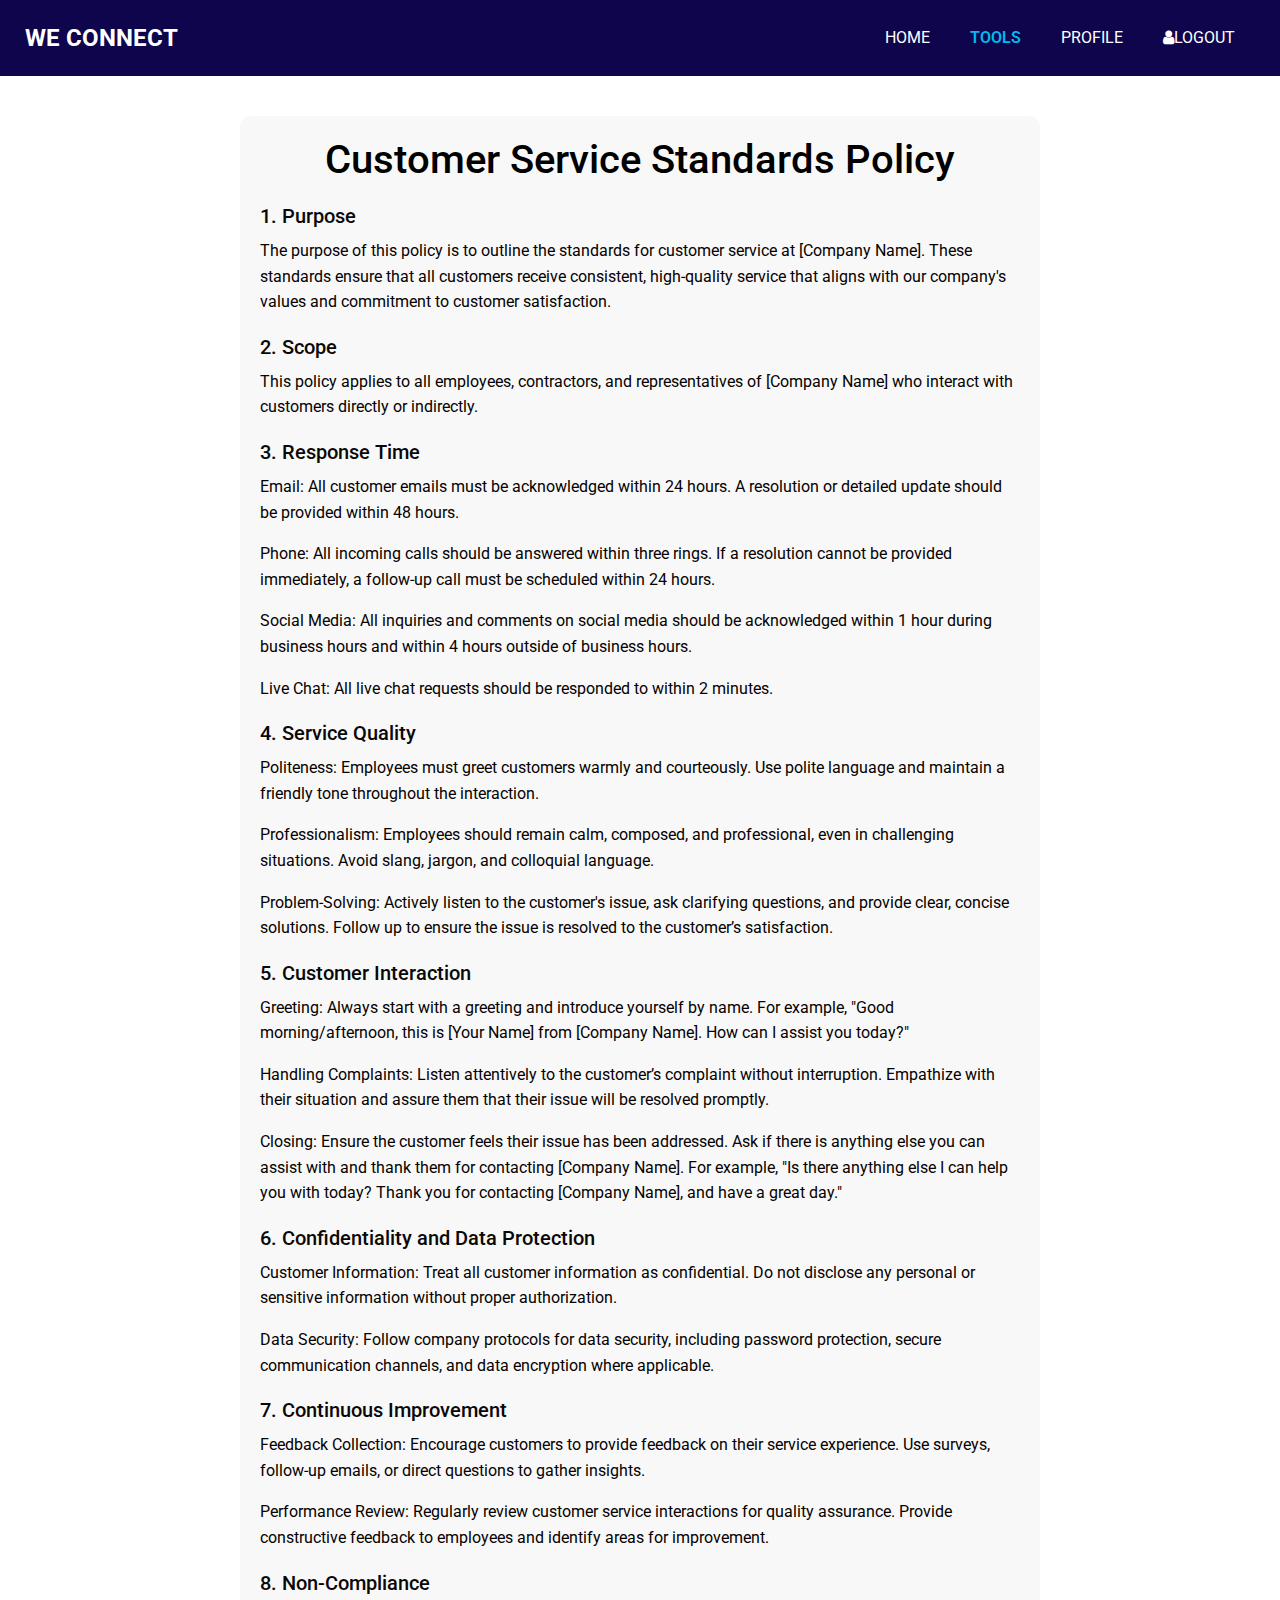
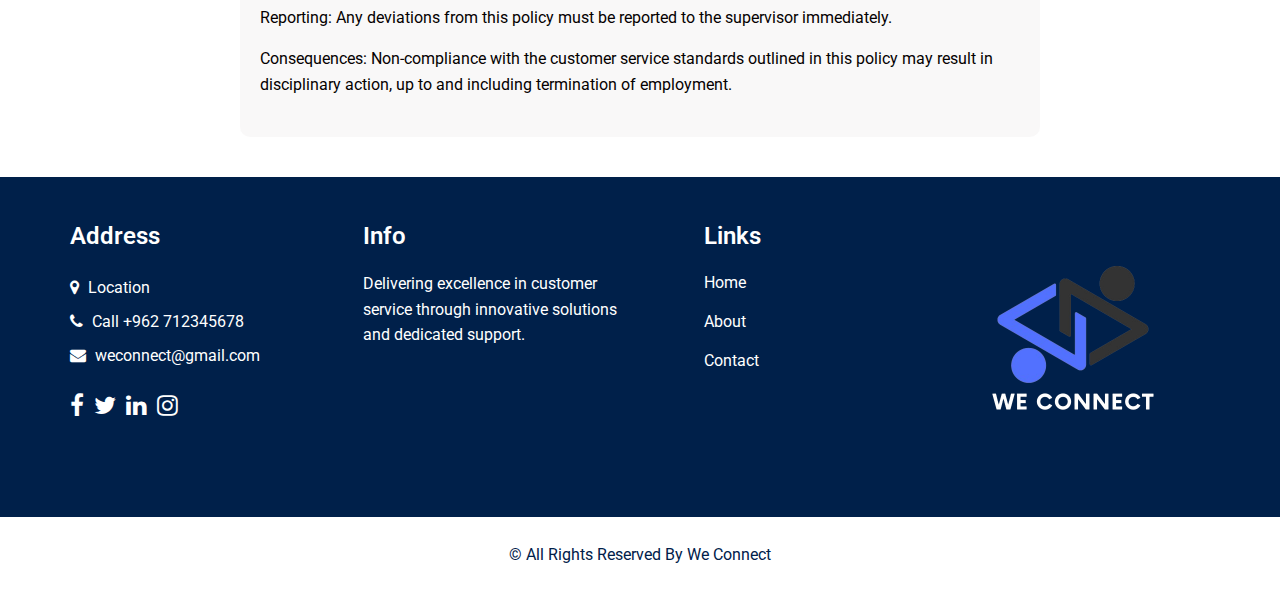
<file: WE CONNECT - Pro3/company_policies.html>
<!DOCTYPE html>
<html lang="en">
<head>
  <meta charset="UTF-8" />
  <meta name="viewport" content="width=device-width, initial-scale=1.0" />
  <title>We Connect</title>

  <!-- Basic -->
  <meta charset="utf-8" />
  <meta http-equiv="X-UA-Compatible" content="IE=edge" />
  <!-- Mobile Metas -->
  <meta name="viewport" content="width=device-width, initial-scale=1, shrink-to-fit=no" />
  <!-- Site Metas -->
  <meta name="keywords" content="" />
  <meta name="description" content="" />
  <meta name="author" content="" />
  <link rel="shortcut icon" href="images/favicon.png" type="" />

  <!-- bootstrap core css -->
  <link rel="stylesheet" type="text/css" href="css/bootstrap.css" />

  <!-- fonts style -->
  <link href="https://fonts.googleapis.com/css2?family=Roboto:wght@400;500;700;900&display=swap" rel="stylesheet" />

  <!-- owl slider stylesheet -->
  <link rel="stylesheet" type="text/css" href="https://cdnjs.cloudflare.com/ajax/libs/OwlCarousel2/2.3.4/assets/owl.carousel.min.css" />

  <!-- font awesome style -->
  <link href="css/font-awesome.min.css" rel="stylesheet" />

  <!-- Custom styles for this template -->
  <link href="css/style.css" rel="stylesheet" />
  <!-- responsive style -->
  <link href="css/responsive.css" rel="stylesheet" />
  <style>
    body {
      /* background: linear-gradient(to bottom, #0e054c00, #25286838); */
      font-family: 'Roboto', sans-serif;
      color: rgb(5, 1, 1);
      margin: 0;
    }
    .header_section{background-color: #0e054c ;}
    .content {
      padding: 20px;
      background: rgba(200, 191, 191, 0.1);
      border-radius: 10px;
      max-width: 800px;
      margin: 40px auto;
    }
    h1 {
      text-align: center;
      color: #000000;
      margin-bottom: 20px;
    }
    p {
      font-size: 16px;
      line-height: 1.6;
    }
    .policy-item {
      margin-bottom: 20px;
    }
    .policy-item h2 {
      font-size: 20px;
      color: #090808;
      margin-bottom: 10px;
    }
  </style>
</head>
<body>
  <!-- header section starts -->
  <header class="header_section">
    <div class="container-fluid">
      <nav class="navbar navbar-expand-lg custom_nav-container">
        <a class="navbar-brand" href="index.html">
          <span> WE CONNECT </span>
        </a>
        <button class="navbar-toggler" type="button" data-toggle="collapse" data-target="#navbarSupportedContent" aria-controls="navbarSupportedContent" aria-expanded="false" aria-label="Toggle navigation">
          <span class=""> </span>
        </button>
        <div class="collapse navbar-collapse" id="navbarSupportedContent">
          <ul class="navbar-nav">
            <li class="nav-item ">
              <a class="nav-link" href="index.html">Home <span class="sr-only">(current)</span></a>
            </li>
            <li class="nav-item active">
              <a class="nav-link" href="service.html">TOOLS</a>
            </li>
            <li class="nav-item ">
              <a class="nav-link" href="profile.html">PROFILE</a>
            </li>
            <li class="nav-item">
              <a class="nav-link" href="hrpanel.html"> <i class="fa fa-user" aria-hidden="true"></i>LogOut</a>
            </li>
          </ul>
        </div>
      </nav>
    </div>
  </header>
  <!-- end header section -->
  <div class="content">
    <h1>Customer Service Standards Policy</h1>
    <div class="policy-item">
      <h2>1. Purpose</h2>
      <p>The purpose of this policy is to outline the standards for customer service at [Company Name]. These standards ensure that all customers receive consistent, high-quality service that aligns with our company's values and commitment to customer satisfaction.</p>
    </div>
    <div class="policy-item">
      <h2>2. Scope</h2>
      <p>This policy applies to all employees, contractors, and representatives of [Company Name] who interact with customers directly or indirectly.</p>
    </div>
    <div class="policy-item">
      <h2>3. Response Time</h2>
      <p>Email: All customer emails must be acknowledged within 24 hours. A resolution or detailed update should be provided within 48 hours.</p>
      <p>Phone: All incoming calls should be answered within three rings. If a resolution cannot be provided immediately, a follow-up call must be scheduled within 24 hours.</p>
      <p>Social Media: All inquiries and comments on social media should be acknowledged within 1 hour during business hours and within 4 hours outside of business hours.</p>
      <p>Live Chat: All live chat requests should be responded to within 2 minutes.</p>
    </div>
    <div class="policy-item">
      <h2>4. Service Quality</h2>
      <p>Politeness: Employees must greet customers warmly and courteously. Use polite language and maintain a friendly tone throughout the interaction.</p>
      <p>Professionalism: Employees should remain calm, composed, and professional, even in challenging situations. Avoid slang, jargon, and colloquial language.</p>
      <p>Problem-Solving: Actively listen to the customer's issue, ask clarifying questions, and provide clear, concise solutions. Follow up to ensure the issue is resolved to the customer’s satisfaction.</p>
    </div>
    <div class="policy-item">
      <h2>5. Customer Interaction</h2>
      <p>Greeting: Always start with a greeting and introduce yourself by name. For example, "Good morning/afternoon, this is [Your Name] from [Company Name]. How can I assist you today?"</p>
      <p>Handling Complaints: Listen attentively to the customer’s complaint without interruption. Empathize with their situation and assure them that their issue will be resolved promptly.</p>
      <p>Closing: Ensure the customer feels their issue has been addressed. Ask if there is anything else you can assist with and thank them for contacting [Company Name]. For example, "Is there anything else I can help you with today? Thank you for contacting [Company Name], and have a great day."</p>
    </div>
    <div class="policy-item">
      <h2>6. Confidentiality and Data Protection</h2>
      <p>Customer Information: Treat all customer information as confidential. Do not disclose any personal or sensitive information without proper authorization.</p>
      <p>Data Security: Follow company protocols for data security, including password protection, secure communication channels, and data encryption where applicable.</p>
    </div>
    <div class="policy-item">
      <h2>7. Continuous Improvement</h2>
      <p>Feedback Collection: Encourage customers to provide feedback on their service experience. Use surveys, follow-up emails, or direct questions to gather insights.</p>
      <p>Performance Review: Regularly review customer service interactions for quality assurance. Provide constructive feedback to employees and identify areas for improvement.</p>
    </div>
    <div class="policy-item">
      <h2>8. Non-Compliance</h2>
      <p>Reporting: Any deviations from this policy must be reported to the supervisor immediately.</p>
      <p>Consequences: Non-compliance with the customer service standards outlined in this policy may result in disciplinary action, up to and including termination of employment.</p>
    </div>
  </div>

   <!-- info section -->

   <section class="info_section layout_padding2">
    <div class="container">
      <div class="row">
        <div class="col-md-6 col-lg-3 info_col">
          <div class="info_contact">
            <h4>
              Address
            </h4>
            <div class="contact_link_box">
              <a href="https://maps.app.goo.gl/fvjBrVEM3UUVomiw8">
                <i class="fa fa-map-marker" aria-hidden="true"></i>
                <span>
                  Location
                </span>
              </a>
              <a href="">
                <i class="fa fa-phone" aria-hidden="true"></i>
                <span>
                  Call +962 712345678
                </span>
              </a>
              <a href="">
                <i class="fa fa-envelope" aria-hidden="true"></i>
                <span>
                  weconnect@gmail.com
                </span>
              </a>
            </div>
          </div>
          <div class="info_social">
            <a href="">
              <i class="fa fa-facebook" aria-hidden="true"></i>
            </a>
            <a href="">
              <i class="fa fa-twitter" aria-hidden="true"></i>
            </a>
            <a href="">
              <i class="fa fa-linkedin" aria-hidden="true"></i>
            </a>
            <a href="">
              <i class="fa fa-instagram" aria-hidden="true"></i>
            </a>
          </div>
        </div>
        <div class="col-md-6 col-lg-3 info_col">
          <div class="info_detail">
            <h4>
              Info
            </h4>
            <p>
              Delivering excellence in customer service through innovative solutions and dedicated support.
            </p>
          </div>
        </div>
        <div class="col-md-6 col-lg-2 mx-auto info_col">
          <div class="info_link_box">
            <h4>
              Links
            </h4>
            <div class="info_links">
              <a class="active" href="index.html">
                Home
              </a>
              <a class="" href="rawaa/about.html">
                About
              </a>
              <a class="" href="contact.html">
                Contact
              </a>
            


            </div>
          </div>
        </div>
        <div class="col-md-6 col-lg-3 info_col ">
          
          <div class="img-box">
            <img src="images/Red_and_Gray_Minimalist_Social_Media_Business_Company_Logo__1_-removebg-preview.png" alt="" style="width: 250px;">
          </div>

          
        </div>
      </div>
    </div>
  </section>

  <!-- end info section -->

  <!-- footer section -->
  <section class="footer_section">
    <div class="container">
      <p>
        &copy; <span id="displayYear"></span> All Rights Reserved By We Connect
      </p>
    </div>
  </section>
  <!-- footer section -->
</body>
</html>
</file>
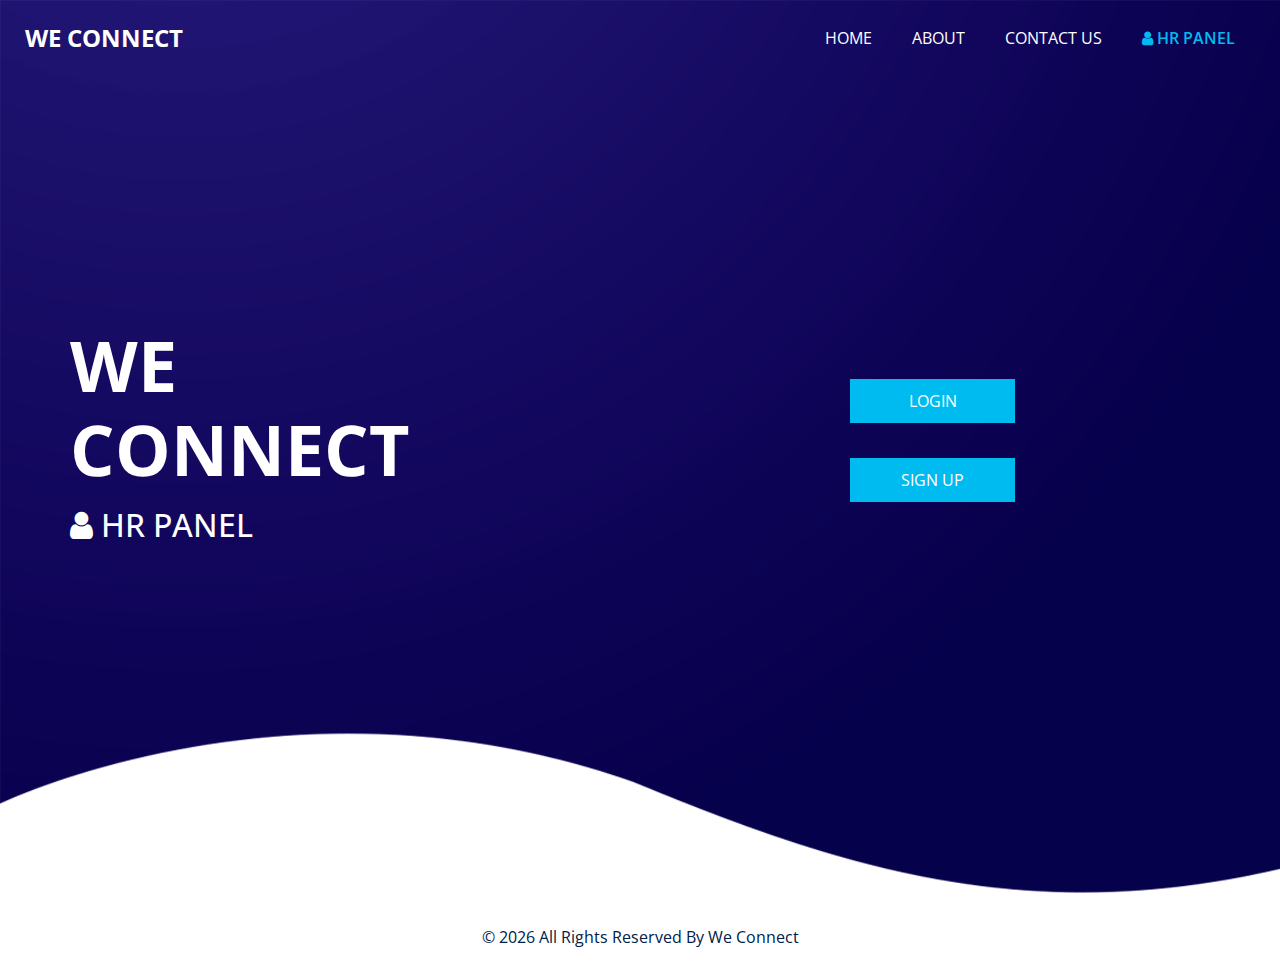
<file: WE CONNECT - Pro3/hrpanel.html>
<!DOCTYPE html>
<html>

<head>
  <!-- Basic -->
  <meta charset="utf-8" />
  <meta http-equiv="X-UA-Compatible" content="IE=edge" />
  <!-- Mobile Metas -->
  <meta name="viewport" content="width=device-width, initial-scale=1, shrink-to-fit=no" />
  <!-- Site Metas -->
  <meta name="keywords" content="" />
  <meta name="description" content="" />
  <meta name="author" content="" />
  <link rel="shortcut icon" href="hussam/images/favicon.png" type="">

  <title> We Connect </title>

  <!-- bootstrap core css -->
  <link rel="stylesheet" type="text/css" href="css/bootstrap.css" />

  <!-- fonts style -->
  <link href="https://fonts.googleapis.com/css2?family=Roboto:wght@400;500;700;900&display=swap" rel="stylesheet">

  <!--owl slider stylesheet -->
  <link rel="stylesheet" type="text/css" href="https://cdnjs.cloudflare.com/ajax/libs/OwlCarousel2/2.3.4/assets/owl.carousel.min.css" />

  <!-- font awesome style -->
  <link href="css/font-awesome.min.css" rel="stylesheet" />

  <!-- Custom styles for this template -->
  <link href="css/style.css" rel="stylesheet" />
  <!-- responsive style -->
  <link href="css/responsive.css" rel="stylesheet" />

</head>

<body>

  <div class="hero_area">

    <div class="hero_bg_box">
      <div class="bg_img_box">
        <img src="images/hero-bg.png" alt="">
      </div>
    </div>

    <!-- header section strats -->
    <header class="header_section">
      <div class="container-fluid">
        <nav class="navbar navbar-expand-lg custom_nav-container ">
          <a class="navbar-brand" href="index.html">
            <span>
              WE CONNECT
            </span>
          </a>

          <button class="navbar-toggler" type="button" data-toggle="collapse" data-target="#navbarSupportedContent" aria-controls="navbarSupportedContent" aria-expanded="false" aria-label="Toggle navigation">
            <span class=""> </span>
          </button>

          <div class="collapse navbar-collapse" id="navbarSupportedContent">
            <ul class="navbar-nav  ">
              <li class="nav-item">
                <a class="nav-link" href="index.html">Home</a>
              </li>
              <li class="nav-item">
                <a class="nav-link" href="rawaa/about.html"> About</a>
              </li>
              <li class="nav-item">
                <!-- <a class="nav-link" href="service.html">TOOLS</a> -->
              </li>
              <li class="nav-item">
                <a class="nav-link" href="contact.html"> Contact us</a>
              </li>
              <li class="nav-item active">
                <a class="nav-link" href="hrpanel.html"> <i class="fa fa-user" aria-hidden="true"></i> HR Panel <span class="sr-only">(current)</span></a>
              </li>
              <!-- <form class="form-inline">
                <button class="btn  my-2 my-sm-0 nav_search-btn" type="submit">
                  <i class="fa fa-search" aria-hidden="true"></i>
                </button>
              </form> -->
            </ul>
          </div>
        </nav>
      </div>
    </header>
    <!-- end header section -->
    <!-- slider section -->
    <section class="slider_section ">
      
            <div class="container" >
              <div class="row">
                <div class="col-md-6 ">
                  <div class="detail-box">
                    <h1 style="font-size: 70px;">
                      we <br>
                      connect
                    </h1>
                    <h2 style="color: white;"><i class="fa fa-user" aria-hidden="true"></i> HR PANEL</h2>
                  </div>
                </div>
                <div class="col-md-6">
                  <div class="detail-box" style="display: flex; flex-direction: column; align-items: center; margin-bottom: 20px;">
                    <div class="btn-box">
                      <a href="sarah/login.html" class="btn1">
                        LOGIN
                      </a>
                    </div>
                    <div class="btn-box">
                      <a href="sarah/reg.html" class="btn1">
                        SIGN UP
                      </a>
                    </div>
                  </div>
                </div>
                </div>
              </div>
            </div>

    </section>
    <!-- end slider section -->

  <!-- footer section -->
  <section class="footer_section">
    <div class="container">
      <p>
        &copy; <span id="displayYear"></span> All Rights Reserved By We Connect
      </p>
    </div>
  </section>
  <!-- footer section -->

  <!-- jQery -->
  <script type="text/javascript" src="js/jquery-3.4.1.min.js"></script>
  <!-- popper js -->
  <script src="https://cdn.jsdelivr.net/npm/popper.js@1.16.0/dist/umd/popper.min.js" integrity="sha384-Q6E9RHvbIyZFJoft+2mJbHaEWldlvI9IOYy5n3zV9zzTtmI3UksdQRVvoxMfooAo" crossorigin="anonymous">
  </script>
  <!-- bootstrap js -->
  <script type="text/javascript" src="js/bootstrap.js"></script>
  <!-- owl slider -->
  <script type="text/javascript" src="https://cdnjs.cloudflare.com/ajax/libs/OwlCarousel2/2.3.4/owl.carousel.min.js">
  </script>
  <!-- custom js -->
  <script type="text/javascript" src="js/custom.js"></script>
  <!-- Google Map -->
  <!-- <script src="https://maps.googleapis.com/maps/api/js?key=AIzaSyCh39n5U-4IoWpsVGUHWdqB6puEkhRLdmI&callback=myMap">
  </script> -->
  <!-- End Google Map -->

</body>

</html>
</file>
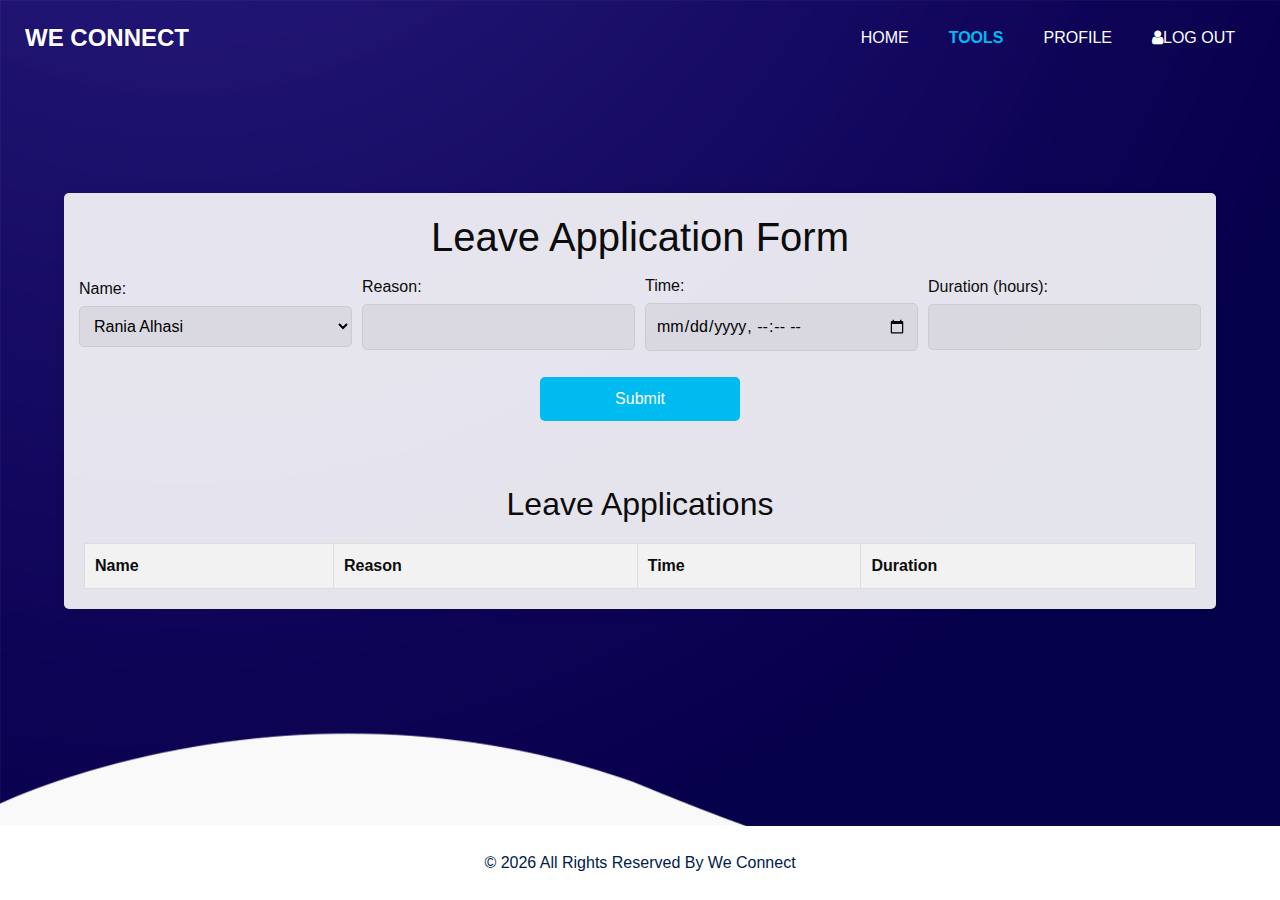
<file: WE CONNECT - Pro3/leave.html>
<!DOCTYPE html>
<html>

<head>
  <!-- Basic -->
  <meta charset="utf-8" />
  <meta http-equiv="X-UA-Compatible" content="IE=edge" />
  <!-- Mobile Metas -->
  <meta name="viewport" content="width=device-width, initial-scale=1, shrink-to-fit=no" />
  <!-- Site Metas -->
  <meta name="keywords" content="" />
  <meta name="description" content="" />
  <meta name="author" content="" />
  <link rel="shortcut icon" href="images/favicon.png" type="">

  <title> We Connect </title>

  <!-- bootstrap core css -->
  <link rel="stylesheet" type="text/css" href="css/bootstrap.css" />

  <!-- fonts style -->
  <link href="https://fonts.googleapis.com/css2?family=Roboto:wght@400;500;700;900&display=swap" rel="stylesheet">

  <!--owl slider stylesheet -->
  <link rel="stylesheet" type="text/css" href="https://cdnjs.cloudflare.com/ajax/libs/OwlCarousel2/2.3.4/assets/owl.carousel.min.css" />

  <!-- font awesome style -->
  <link href="css/font-awesome.min.css" rel="stylesheet" />

  <!-- Custom styles for this template -->
  <link href="css/style.css" rel="stylesheet" />
  <!-- responsive style -->
  <link href="css/responsive.css" rel="stylesheet" />
<style>
    body {
    font-family: Arial, sans-serif;
    background-color: #f9f9f9;
    margin: 0;
    padding: 0;
}

.container1 {
    width: 90%;
    max-width: 1200px;
    margin: 20px auto;
    padding: 20px;
    background-color: #ffffffe4;
    box-shadow: 0 0 10px rgba(0,0,0,0.1);
    border-radius: 5px;
}

h1, h2 {
    text-align: center;
}

form {
    display: flex;
    flex-direction: column;
}

.form-row {
    display: flex;
    flex-wrap: wrap;
    gap: 10px;
    align-items: center;
    justify-content: center;
}
.form-row1 {
    display: flex;
    flex-direction: row;
    flex-wrap: wrap;
    gap: 10px;
    align-items: center;
    justify-content: center;
}

.form-group {
    flex: 1;
    min-width: 150px;
    display: flex;
    flex-direction: column;
}

label {
    margin: 5px 0;
}

input, select {
    padding: 10px;
    margin-bottom: 10px;
    background-color: #50505014;
    border: 1px solid #cccccc;
    border-radius: 5px;
    width: 100%;
    box-sizing: border-box;
}

button {
    padding: 10px;
    background-color: #28a745;
    color: #fff;
    border: none;
    border-radius: 5px;
    cursor: pointer;
    width: 100%;
}

button:hover {
    background-color: #218838;
}
button, [type="button"], [type="reset"], [type="submit"] {
    width: 200px;
    align-self: center;
}
.submit-group {
    flex: 0 0 auto; /* Ensure the submit button takes only necessary space */
}

table {
    width: 100%;
    border-collapse: collapse;
    margin-top: 20px;
}

table, th, td {
    border: 1px solid #ddd;
}

th, td {
    padding: 10px;
    text-align: left;
}

th {
    background-color: #f2f2f2;
}

@media (max-width: 768px) {
    .form-group {
        flex: 1 1 100%;
    }
}
</style>
</head>

<body>

  <div class="hero_area">

    <div class="hero_bg_box">
      <div class="bg_img_box">
        <img src="images/hero-bg.png" alt="">
      </div>
    </div>

    <!-- header section strats -->
    <header class="header_section">
      <div class="container-fluid">
        <nav class="navbar navbar-expand-lg custom_nav-container ">
          <a class="navbar-brand" href="index.html">
            <span>
              WE CONNECT
            </span>
          </a>

          <button class="navbar-toggler" type="button" data-toggle="collapse" data-target="#navbarSupportedContent" aria-controls="navbarSupportedContent" aria-expanded="false" aria-label="Toggle navigation">
            <span class=""> </span>
          </button>

          <div class="collapse navbar-collapse" id="navbarSupportedContent">
            <ul class="navbar-nav">
              <li class="nav-item">
                <a class="nav-link" href="index.html">Home</a>
              </li>
              <li class="nav-item active">
                <a class="nav-link" href="service.html">Tools<span class="sr-only">(current)</span></a>
              </li>
              <li class="nav-item ">
                <a class="nav-link" href="profile.html">PROFILE</a>
              </li>
              <li class="nav-item">
                <a class="nav-link" href="hrpanel.html"> <i class="fa fa-user" aria-hidden="true"></i>log out</a>
              </li>
              <!-- <form class="form-inline">
                <button class="btn  my-2 my-sm-0 nav_search-btn" type="submit">
                  <i class="fa fa-search" aria-hidden="true"></i>
                </button>
              </form> -->
            </ul>
          </div>
        </nav>
      </div>
    </header>
    <!-- end header section -->
    <!-- slider section -->
    <section class="slider_section ">
      
        <div class="container1">
            <h1>Leave Application Form</h1>
            <form id="leaveForm">
                <div class="form-row">
                    <div class="form-group">
                        <label for="name">Name:</label>
                        <select id="name" name="name" required></select>
                    </div>
                    <div class="form-group">
                        <label for="reason">Reason:</label>
                        <input type="text" id="reason" name="reason" required>
                    </div>
                    <div class="form-group">
                        <label for="time">Time:</label>
                        <input type="datetime-local" id="time" name="time" required>
                    </div>
                    <div class="form-group">
                        <label for="duration">Duration (hours):</label>
                        <input type="number" id="duration" name="duration" required>
                    </div>
                        
                    
                </div>
                <div class="form-group submit-group">
                    <button type="submit" style="background-color: #00bbf0;">Submit</button>
                    </div>
                
            </form>
            
            
            <br><br>
            <h2>Leave Applications</h2>
            <table id="applicationsTable">
                <thead>
                    <tr>
                        <th>Name</th>
                        <th>Reason</th>
                        <th>Time</th>
                        <th>Duration</th>
                    </tr>
                </thead>
                <tbody>
                </tbody>
            </table>
        </div>

    </section>
    <!-- end slider section -->

  <!-- footer section -->
  <section class="footer_section">
    <div class="container">
      <p>
        &copy; <span id="displayYear"></span> All Rights Reserved By We Connect
      </p>
    </div>
  </section>
  <!-- footer section -->


  <script>
    document.addEventListener('DOMContentLoaded', () => {
const leaveForm = document.getElementById('leaveForm');
const applicationsTable = document.getElementById('applicationsTable').getElementsByTagName('tbody')[0];
const nameSelect = document.getElementById('name');

function loadEmployeeNames() {
        fetch('rawaa/infoemployees.json')
            .then(response => response.json())
            .then(data => {
                data.Employees.forEach(infoemployees => {
                    const option = document.createElement('option');
                    option.value = infoemployees.FullName;
                    option.textContent = infoemployees.FullName;
                    nameSelect.appendChild(option);
                });
            })
            .catch(error => console.error('Error fetching employee names:', error));
    }
function loadApplications() {
    const applications = JSON.parse(localStorage.getItem('leaveApplications')) || [];
    applicationsTable.innerHTML = '';
    applications.forEach(application => {
        const row = applicationsTable.insertRow();
        row.insertCell(0).textContent = application.name;
        row.insertCell(1).textContent = application.reason;
        row.insertCell(2).textContent = application.time;
        row.insertCell(3).textContent = application.duration;
    });
}

function saveApplication(application) {
    const applications = JSON.parse(localStorage.getItem('leaveApplications')) || [];
    applications.push(application);
    localStorage.setItem('leaveApplications', JSON.stringify(applications));
}

leaveForm.addEventListener('submit', (e) => {
    e.preventDefault();
    const application = {
        name: e.target.name.value,
        reason: e.target.reason.value,
        time: e.target.time.value,
        duration: e.target.duration.value
    };
    saveApplication(application);
    loadApplications();
    leaveForm.reset();
});

loadEmployeeNames();
loadApplications();
});
</script>
  <!-- jQery -->
  <script type="text/javascript" src="js/jquery-3.4.1.min.js"></script>
  <!-- popper js -->
  <script src="https://cdn.jsdelivr.net/npm/popper.js@1.16.0/dist/umd/popper.min.js" integrity="sha384-Q6E9RHvbIyZFJoft+2mJbHaEWldlvI9IOYy5n3zV9zzTtmI3UksdQRVvoxMfooAo" crossorigin="anonymous">
  </script>
  <!-- bootstrap js -->
  <script type="text/javascript" src="js/bootstrap.js"></script>
  <!-- owl slider -->
  <script type="text/javascript" src="https://cdnjs.cloudflare.com/ajax/libs/OwlCarousel2/2.3.4/owl.carousel.min.js">
  </script>
  <!-- custom js -->
  <script type="text/javascript" src="js/custom.js"></script>
  <!-- Google Map -->
  <!-- <script src="https://maps.googleapis.com/maps/api/js?key=AIzaSyCh39n5U-4IoWpsVGUHWdqB6puEkhRLdmI&callback=myMap">
  </script> -->
  <!-- End Google Map -->

</body>

</html>
</file>
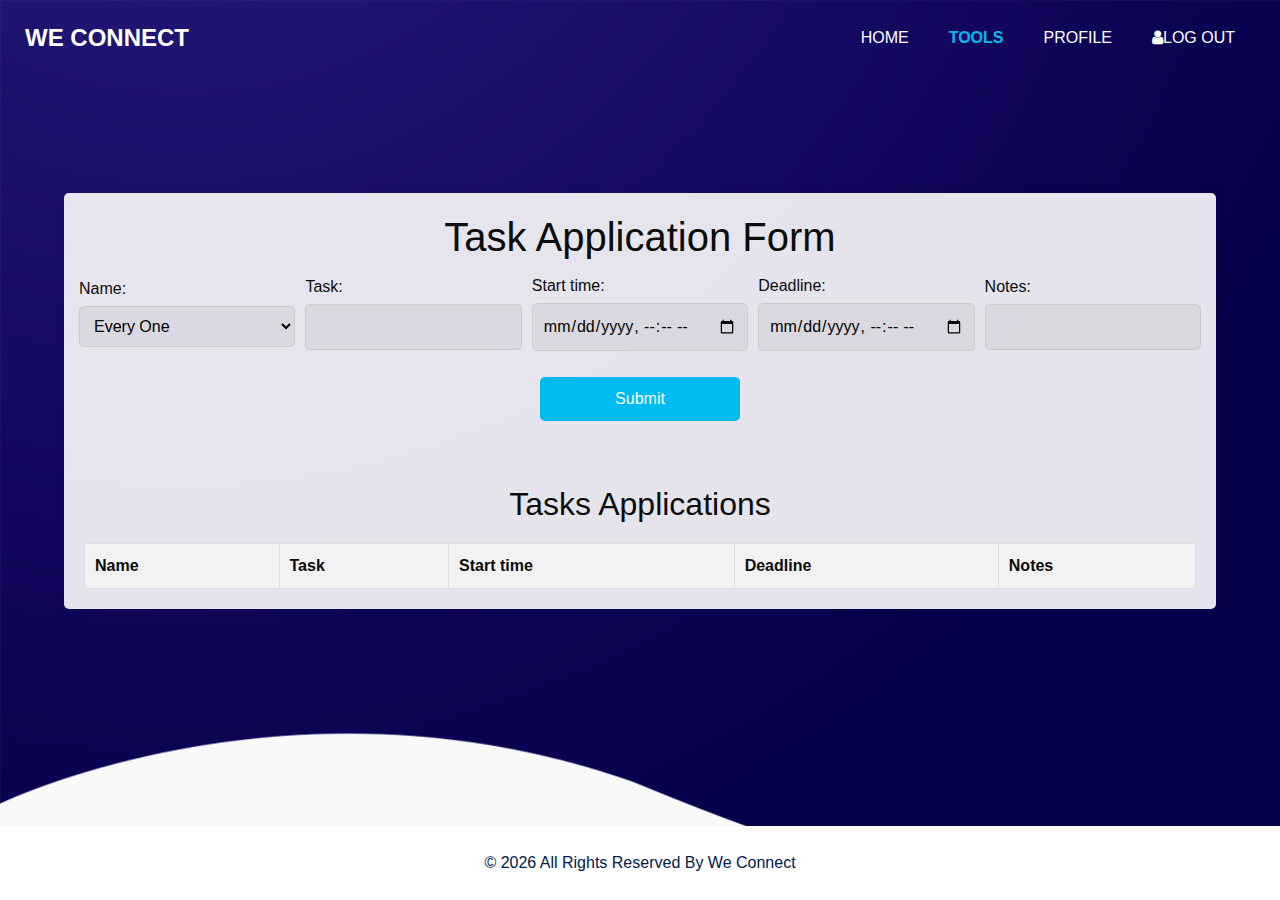
<file: WE CONNECT - Pro3/tasks.html>
<!DOCTYPE html>
<html>

<head>
  <!-- Basic -->
  <meta charset="utf-8" />
  <meta http-equiv="X-UA-Compatible" content="IE=edge" />
  <!-- Mobile Metas -->
  <meta name="viewport" content="width=device-width, initial-scale=1, shrink-to-fit=no" />
  <!-- Site Metas -->
  <meta name="keywords" content="" />
  <meta name="description" content="" />
  <meta name="author" content="" />
  <link rel="shortcut icon" href="images/favicon.png" type="">

  <title> We Connect </title>

  <!-- bootstrap core css -->
  <link rel="stylesheet" type="text/css" href="css/bootstrap.css" />

  <!-- fonts style -->
  <link href="https://fonts.googleapis.com/css2?family=Roboto:wght@400;500;700;900&display=swap" rel="stylesheet">

  <!--owl slider stylesheet -->
  <link rel="stylesheet" type="text/css" href="https://cdnjs.cloudflare.com/ajax/libs/OwlCarousel2/2.3.4/assets/owl.carousel.min.css" />

  <!-- font awesome style -->
  <link href="css/font-awesome.min.css" rel="stylesheet" />

  <!-- Custom styles for this template -->
  <link href="css/style.css" rel="stylesheet" />
  <!-- responsive style -->
  <link href="css/responsive.css" rel="stylesheet" />
<style>
    body {
    font-family: Arial, sans-serif;
    background-color: #f9f9f9;
    margin: 0;
    padding: 0;
}

.container1 {
    width: 90%;
    max-width: 1200px;
    margin: 20px auto;
    padding: 20px;
    background-color: #ffffffe4;
    box-shadow: 0 0 10px rgba(0,0,0,0.1);
    border-radius: 5px;
}

h1, h2 {
    text-align: center;
}

form {
    display: flex;
    flex-direction: column;
}

.form-row {
    display: flex;
    flex-wrap: wrap;
    gap: 10px;
    align-items: center;
    justify-content: center;
}
.form-row1 {
    display: flex;
    flex-direction: row;
    flex-wrap: wrap;
    gap: 10px;
    align-items: center;
    justify-content: center;
}

.form-group {
    flex: 1;
    min-width: 150px;
    display: flex;
    flex-direction: column;
}

label {
    margin: 5px 0;
}

input, select {
    padding: 10px;
    margin-bottom: 10px;
    background-color: #50505014;
    border: 1px solid #cccccc;
    border-radius: 5px;
    width: 100%;
    box-sizing: border-box;
}

button {
    padding: 10px;
    background-color: #28a745;
    color: #fff;
    border: none;
    border-radius: 5px;
    cursor: pointer;
    width: 100%;
}

button:hover {
    background-color: #218838;
}
button, [type="button"], [type="reset"], [type="submit"] {
    width: 200px;
    align-self: center;
}
.submit-group {
    flex: 0 0 auto; /* Ensure the submit button takes only necessary space */
}

table {
    width: 100%;
    border-collapse: collapse;
    margin-top: 20px;
}

table, th, td {
    border: 1px solid #ddd;
}

th, td {
    padding: 10px;
    text-align: left;
}

th {
    background-color: #f2f2f2;
}

@media (max-width: 768px) {
    .form-group {
        flex: 1 1 100%;
    }
}
</style>
</head>

<body>

  <div class="hero_area">

    <div class="hero_bg_box">
      <div class="bg_img_box">
        <img src="images/hero-bg.png" alt="">
      </div>
    </div>

    <!-- header section strats -->
    <header class="header_section">
      <div class="container-fluid">
        <nav class="navbar navbar-expand-lg custom_nav-container ">
          <a class="navbar-brand" href="index.html">
            <span>
              WE CONNECT
            </span>
          </a>

          <button class="navbar-toggler" type="button" data-toggle="collapse" data-target="#navbarSupportedContent" aria-controls="navbarSupportedContent" aria-expanded="false" aria-label="Toggle navigation">
            <span class=""> </span>
          </button>

          <div class="collapse navbar-collapse" id="navbarSupportedContent">
            <ul class="navbar-nav">
              <li class="nav-item">
                <a class="nav-link" href="index.html">Home</a>
              </li>
              <li class="nav-item active">
                <a class="nav-link" href="/service.html">Tools<span class="sr-only">(current)</span></a>
              </li>
              <li class="nav-item ">
                <a class="nav-link" href="profile.html"> PROFILE</a>
              </li>
              <li class="nav-item">
                <a class="nav-link" href="hrpanel.html"><i class="fa fa-user" aria-hidden="true"></i>log out</a>
              </li>
              <!-- <form class="form-inline">
                <button class="btn  my-2 my-sm-0 nav_search-btn" type="submit">
                  <i class="fa fa-search" aria-hidden="true"></i>
                </button>
              </form> -->
            </ul>
          </div>
        </nav>
      </div>
    </header>
    <!-- end header section -->
    <!-- slider section -->
    <section class="slider_section ">
      
        <div class="container1">
            <h1>Task Application Form</h1>
            <form id="taskForm">
                <div class="form-row">
                    <div class="form-group">
                        <label for="name1">Name:</label>
                        <select id="name1" name="name1" required>
                          <option id="gg">Every One</option>
                        </select>
                    </div>
                    <div class="form-group">
                        <label for="task">Task:</label>
                        <input type="text" id="task" name="task" required>
                    </div>
                    <div class="form-group">
                        <label for="time1">Start time:</label>
                        <input type="datetime-local" id="time1" name="time1" required>
                    </div>
                    <div class="form-group">
                        <label for="deadline">Deadline:</label>
                        <input type="datetime-local" id="deadline" name="deadline" required>
                    </div>
                    <div class="form-group">
                      <label for="notes">Notes:</label>
                      <input type="text" id="notes" name="notes">
                  </div>
                        
                    
                </div>
                <div class="form-group submit-group">
                    <button type="submit" style="background-color: #00bbf0;">Submit</button>
                    </div>
                
            </form>
            
            
            <br><br>
            <h2>Tasks Applications</h2>
            <table id="applicationsTable">
                <thead>
                    <tr>
                        <th>Name</th>
                        <th>Task</th>
                        <th>Start time</th>
                        <th>Deadline</th>
                        <th>Notes</th>
                    </tr>
                </thead>
                <tbody>
                </tbody>
            </table>
        </div>

    </section>
    <!-- end slider section -->

  <!-- footer section -->
  <section class="footer_section">
    <div class="container">
      <p>
        &copy; <span id="displayYear"></span> All Rights Reserved By We Connect
      </p>
    </div>
  </section>
  <!-- footer section -->


  <script>
    document.addEventListener('DOMContentLoaded', () => {
const taskForm = document.getElementById('taskForm');
const taskForm1 = document.getElementById('taskForm1');
const applicationsTable = document.getElementById('applicationsTable').getElementsByTagName('tbody')[0];
const nameSelect = document.getElementById('name1');

function loadEmployeeNames() {
        fetch('rawaa/infoemployees.json')
            .then(response => response.json())
            .then(data => {
                data.Employees.forEach(infoemployees => {
                    const option = document.createElement('option');
                    option.value = infoemployees.FullName;
                    option.textContent = infoemployees.FullName;
                    nameSelect.appendChild(option);
                });
            })
            .catch(error => console.error('Error fetching employee names:', error));
    }

function loadApplications() {
    const applications = JSON.parse(localStorage.getItem('taskApplications')) || [];
    applicationsTable.innerHTML = '';
    applications.forEach(application => {
        const row = applicationsTable.insertRow();
        row.insertCell(0).textContent = application.name;
        row.insertCell(1).textContent = application.task;
        row.insertCell(2).textContent = application.time;
        row.insertCell(3).textContent = application.deadline;
        row.insertCell(4).textContent = application.notes;
    });
}
function saveApplication(application) {
    const applications = JSON.parse(localStorage.getItem('taskApplications')) || [];
    applications.push(application);
    localStorage.setItem('taskApplications', JSON.stringify(applications));
}

taskForm.addEventListener('submit', (e) => {
    e.preventDefault();
    const application = {
        name: e.target.name1.value,
        task: e.target.task.value,
        time: e.target.time1.value,
        deadline: e.target.deadline.value,
        notes: e.target.notes.value,
    };
    saveApplication(application);
    loadApplications();
    taskForm.reset();
});
loadEmployeeNames();
loadApplications();
});
</script>
  <!-- jQery -->
  <script type="text/javascript" src="js/jquery-3.4.1.min.js"></script>
  <!-- popper js -->
  <script src="https://cdn.jsdelivr.net/npm/popper.js@1.16.0/dist/umd/popper.min.js" integrity="sha384-Q6E9RHvbIyZFJoft+2mJbHaEWldlvI9IOYy5n3zV9zzTtmI3UksdQRVvoxMfooAo" crossorigin="anonymous">
  </script>
  <!-- bootstrap js -->
  <script type="text/javascript" src="js/bootstrap.js"></script>
  <!-- owl slider -->
  <script type="text/javascript" src="https://cdnjs.cloudflare.com/ajax/libs/OwlCarousel2/2.3.4/owl.carousel.min.js">
  </script>
  <!-- custom js -->
  <script type="text/javascript" src="js/custom.js"></script>
  <!-- Google Map -->
  <!-- <script src="https://maps.googleapis.com/maps/api/js?key=AIzaSyCh39n5U-4IoWpsVGUHWdqB6puEkhRLdmI&callback=myMap">
  </script> -->
  <!-- End Google Map -->

</body>

</html>
</file>
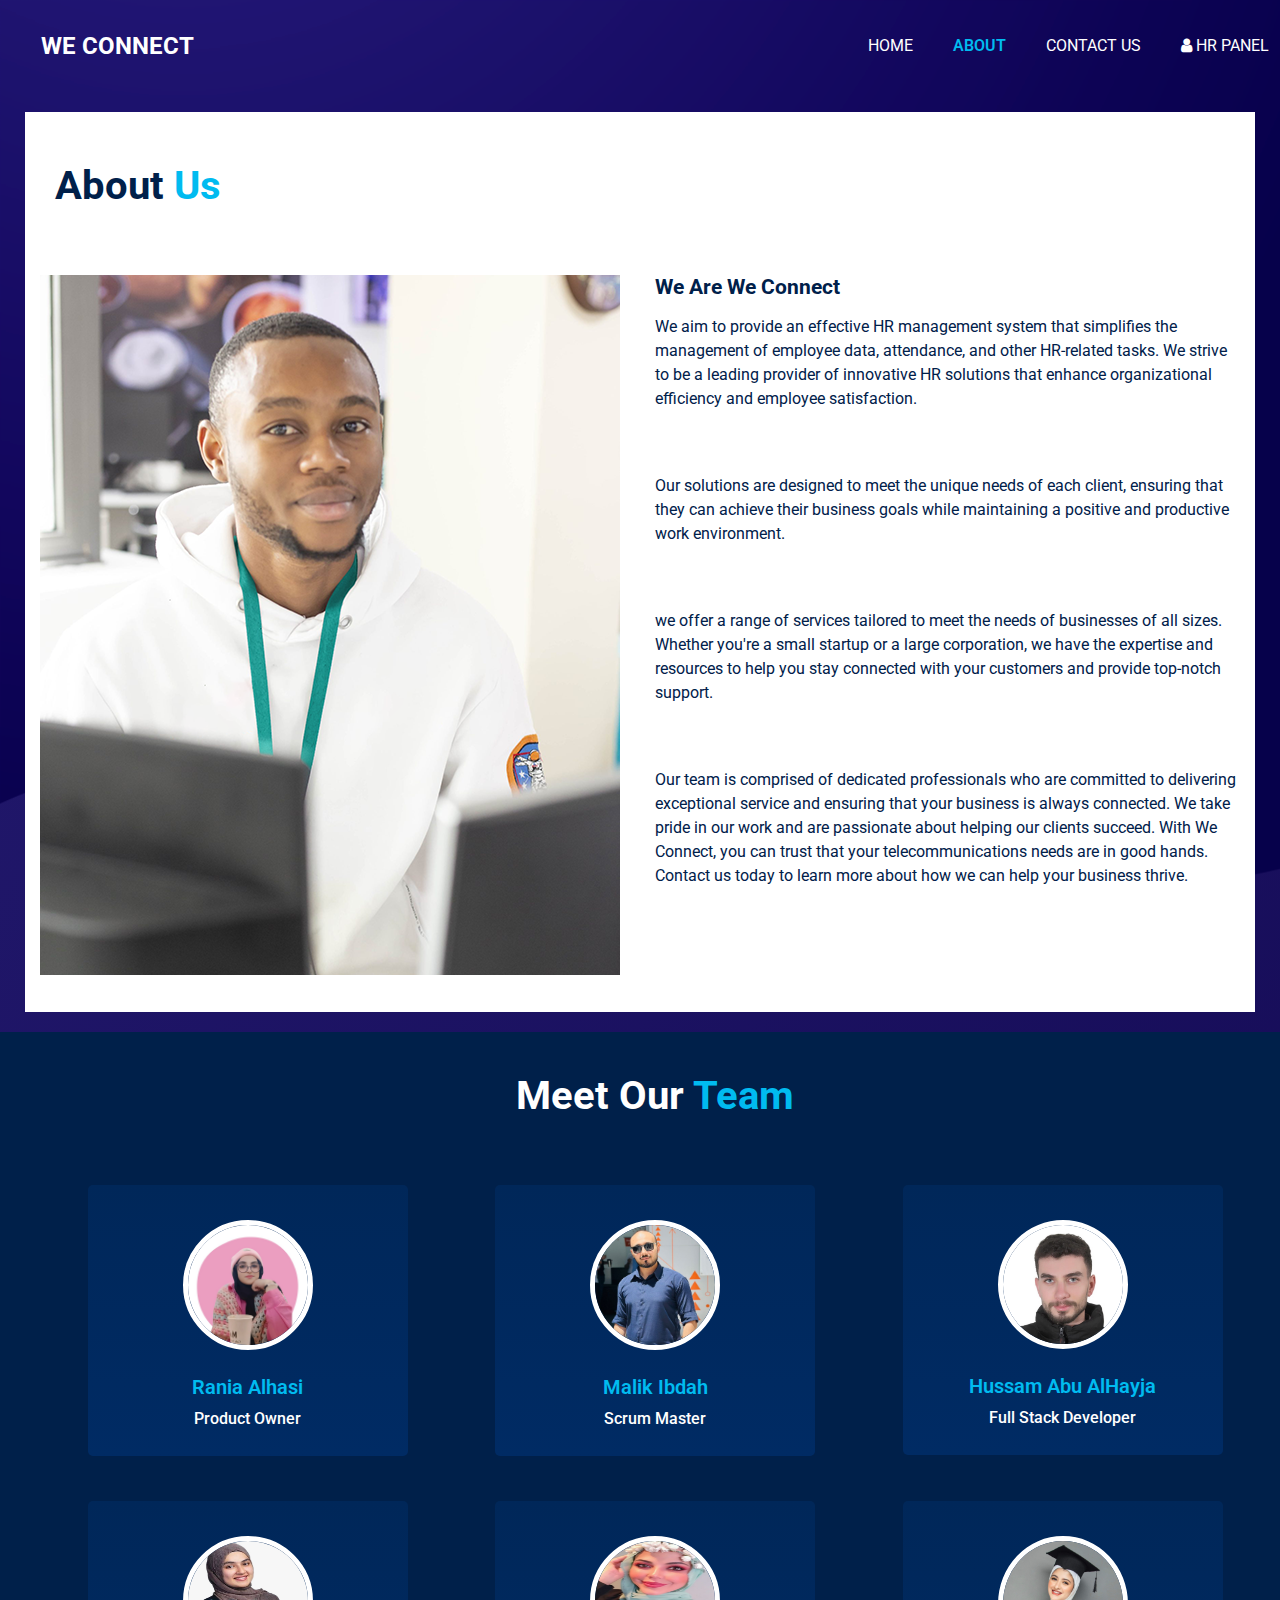
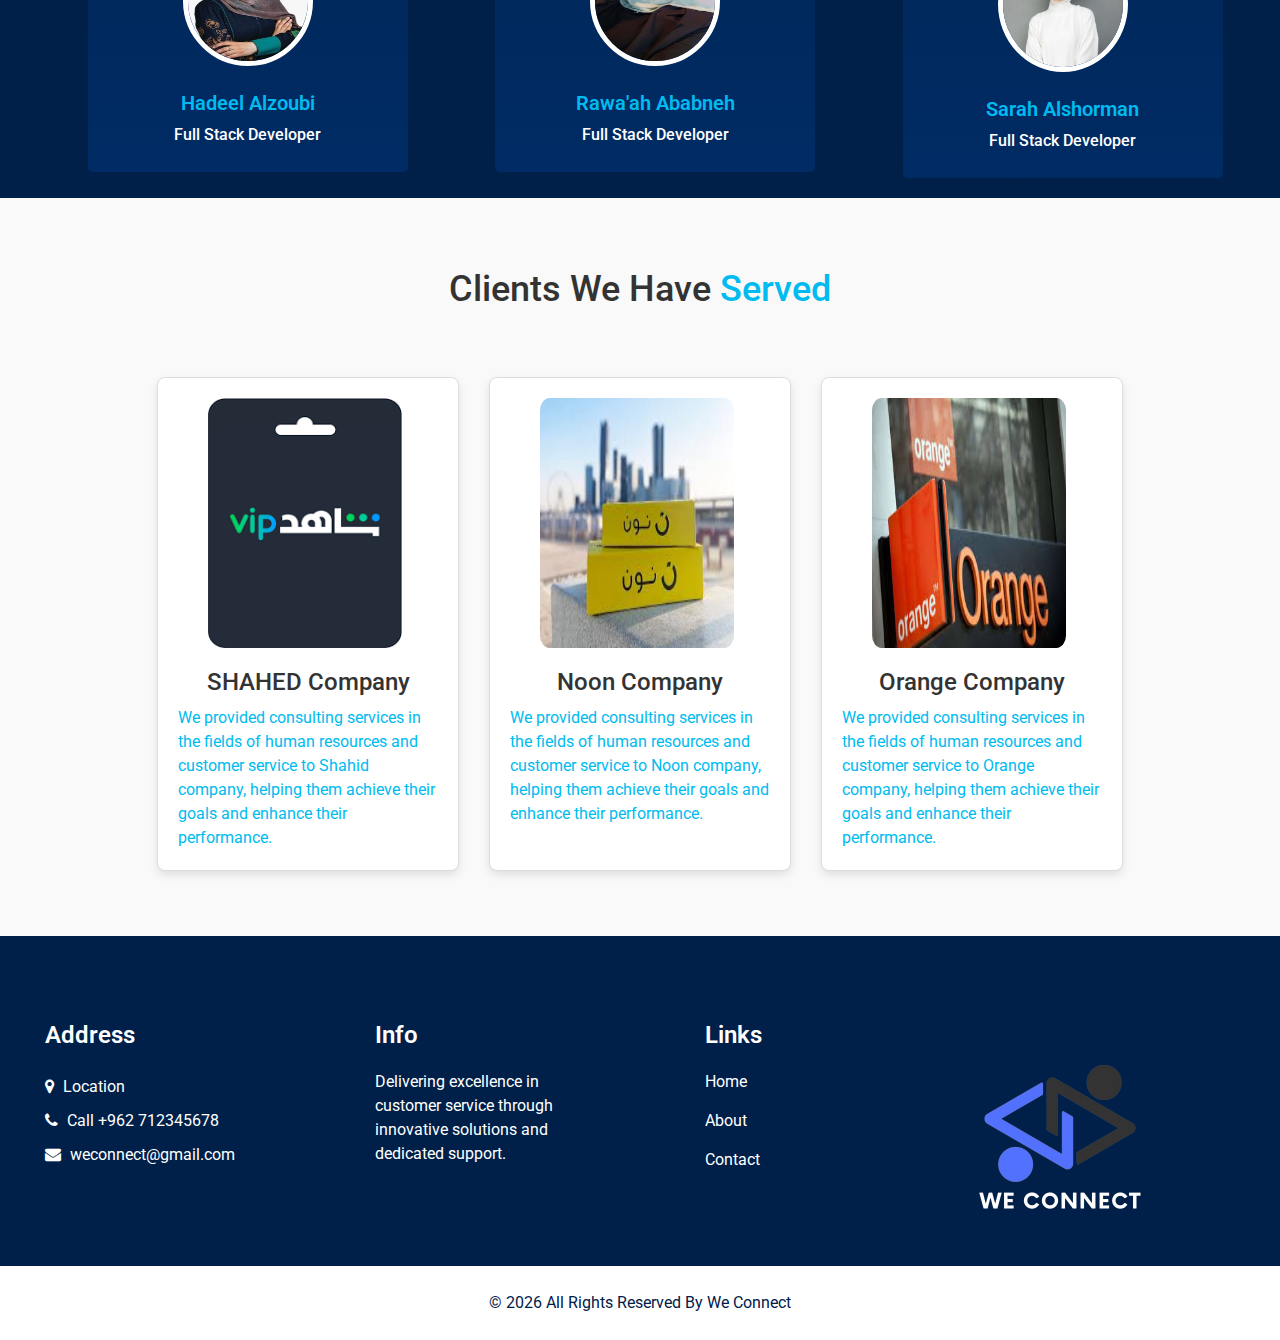
<file: WE CONNECT - Pro3/rawaa/about.html>
<!DOCTYPE html>

<html>
<head>
  <!-- Basic -->
  <meta charset="utf-8" />
  <meta http-equiv="X-UA-Compatible" content="IE=edge" />
  <!-- Mobile Metas -->
  <meta name="viewport" content="width=device-width, initial-scale=1, shrink-to-fit=no" />
  <!-- Site Metas -->
  <meta name="keywords" content="HR, Management, Services" />
  <meta name="description" content="We Connect provides specialized HR services to improve organizational efficiency and employee satisfaction." />
  <meta name="author" content="We Connect" />
  <link rel="shortcut icon" href="images/favicon.png" type="image/png">

  <title> We Connect </title>

  <!-- bootstrap core css -->
  <link rel="stylesheet" type="text/css" href="css/bootstrap.css" />

  <!-- fonts style -->
  <link href="https://fonts.googleapis.com/css2?family=Roboto:wght@400;500;700;900&display=swap" rel="stylesheet">

  <!--owl slider stylesheet -->
  <link rel="stylesheet" type="text/css" href="https://cdnjs.cloudflare.com/ajax/libs/OwlCarousel2/2.3.4/assets/owl.carousel.min.css" />

  <!-- font awesome style -->
  <link href="css/font-awesome.min.css" rel="stylesheet" />

  <!-- Custom styles for this template -->
  <link href="css/style.css" rel="stylesheet" />
  <!-- responsive style -->
  <link href="css/responsive.css" rel="stylesheet" />
  <link href="css/bootstrap.css" rel="stylesheet" />
  <!-- <link href="../css1/style.css.map" rel="stylesheet" />
 <link href="../css1/bootstrap.css" rel="stylesheet" /> -->
 <link href="css/style.scss" rel="stylesheet" />
 <link href="css/responsive.css" rel="stylesheet" />
 <link rel="stylesheet" href="css/imployees.css">


</head>

  <div class="hero_area">

    <div class="hero_bg_box">
      <div class="bg_img_box">
        <img src="images/hero-bg.png" alt="">
      </div>
    </div>

    <!-- header section strats -->
    <header class="header_section">
      <div class="container-fluid">
        <nav class="navbar navbar-expand-lg custom_nav-container ">
          <a class="navbar-brand" href="/index.html">
            <span>
              WE CONNECT
            </span>
          </a>

          <button class="navbar-toggler" type="button" data-toggle="collapse" data-target="#navbarSupportedContent" aria-controls="navbarSupportedContent" aria-expanded="false" aria-label="Toggle navigation">
            <span class=""> </span>
          </button>

          <div class="collapse navbar-collapse" id="navbarSupportedContent">
            <ul class="navbar-nav  ">
              <li class="nav-item ">
                <a class="nav-link " href="/index.html">Home <span class="sr-only">(current)</span></a>
              </li>
              <li class="nav-item active">
                <a class="nav-link " href="/rawaa/about.html"> About</a>
              </li>
             
              <li class="nav-item">
                <a class="nav-link" href="/contact.html"> Contact us</a>
              </li>
              <li class="nav-item">
                <a class="nav-link" href="/hrpanel.html"> <i class="fa fa-user" aria-hidden="true"></i> HR Panel</a>
              </li>
              <!-- <form class="form-inline">
                <button class="btn  my-2 my-sm-0 nav_search-btn" type="submit">
                  <i class="fa fa-search" aria-hidden="true"></i>
                </button>
              </form> -->
            </ul>
          </div>
        </nav>
      </div>
    </header>

    <div class="about">

      <!-- about section -->
      <section class="about_section layout_padding">
        <div class="container">
          <div class="heading_container">
            <h2 style="color: #00204a;">
              About <span>Us</span>
            </h2>
          </div>
          <div class="row10">
            <div class="col-md-6">
              <div class="img-box">
                <img  class="imageabout" src="images/about-1.png">
              </div>
            </div>
            <div class="col-md-6">
              <div class="detail-box">
                <h3>We Are We Connect</h3>
                <p>We aim to provide an effective HR management system that simplifies the management of employee data, attendance, and other HR-related tasks. We strive to be a leading provider of innovative HR solutions that enhance organizational efficiency and employee satisfaction.</p>
                <br><br><p>Our solutions are designed to meet the unique needs of each client, ensuring that they can achieve their business goals while maintaining a positive and productive work environment.</p>
             <br><br> <p> we offer a range of services tailored to meet the needs of businesses of all sizes. Whether you're a small startup or a large corporation, we have the expertise and resources to help you stay connected with your customers and provide top-notch support.
                </p><br><br>
               <p> Our team is comprised of dedicated professionals who are committed to delivering exceptional service and ensuring that your business is always connected. We take pride in our work and are passionate about helping our clients succeed.
                
                With We Connect, you can trust that your telecommunications needs are in good hands. Contact us today to learn more about how we can help your business thrive. </p>
              </div>
            </div>
          </div>
        </div>
      </section>
      <!-- end about section -->

      <!-- team section -->
      <section class="team_section layout_padding">
        <div class="container-fluid">
          <div class="heading_container heading_center">
            <h2>Meet Our<span> Team</span></h2>
          </div>

          <div class="team_container">
     
       <div class="row">
      <div  class="containermain">
              <div class="col-lg-3 col-sm-6">
                <div class="box">
                  <div class="img-box">
                    <img src="images/image1.jpeg" class="img1" alt="">
                  </div>
                  <div class="detail-box">
                    <h5>Rania Alhasi</h5>
                    <p>Product Owner</p>
                  </div>
                </div>
              </div>
              <div class="col-lg-3 col-sm-6">
                <div class="box">
                  <div class="img-box">
                    <img src="images/image4.jpeg" class="image" alt="">
                  </div>
                  <div class="detail-box">
                    <h5>Malik Ibdah</h5>
                    <p>Scrum Master</p>
                  </div>
                </div>
              </div>
              <div class="col-lg-3 col-sm-6">
                <div class="box">
                  <div class="img-box">
                    <img src="images/image3.jpeg" class="img1" alt="">
                  </div>
                  <div class="detail-box">
                    <h5>Hussam Abu AlHayja</h5>
                    <p>Full Stack Developer</p>
                  </div>
                </div>
              </div>
    </div>
            <div class="container1">
              <div class="col-lg-3 col-sm-6">
                <div class="box">
                  <div class="img-box">
                    <img src="images/image2.jpeg" class="image" alt="">
                  </div>
                  <div class="detail-box">
                    <h5>Hadeel Alzoubi</h5>
                    <p>Full Stack Developer</p>
                  </div>
                </div>
              </div>
              <div class="col-lg-3 col-sm-6">
                <div class="box">
                  <div class="img-box">
                    <img src="images/image6.jpeg" class="image" alt="">
                  </div>
                  <div class="detail-box">
                    <h5>Rawa'ah Ababneh</h5>
                    <p>Full Stack Developer</p>
                  </div>
                </div>
              </div>
              <div class="col-lg-3 col-sm-6">
                <div class="box">
                  <div class="img-box">
                    <img src="images/image5.jpeg" class="img1" alt="">
                  </div>
                  <div class="detail-box">
                    <h5>Sarah Alshorman</h5>
                    <p>Full Stack Developer</p>
                  </div>
                </div>
              </div>
            </div>
          </div>
        </div>
      </div>
      </section>
      <!-- end team section -->


<!-- clients section -->
<section class="clients_section1 layout_padding">
  <div class="container1-fluid1">
    <div class="heading_container1 heading_center">
      <h2>Clients We Have <span>Served</span></h2>
    </div>

    <div class="team_container1">
      <div class="box1">
        <div class="img-box8">
          <img src="images/down.png" class="pic" alt="SHAHED Company Logo">
        </div>
        <div class="detail-box1">
          <h5>SHAHED Company</h5>
          <p style="color:#00bbf0">We provided consulting services in the fields of human resources and customer service to Shahid company, helping them achieve their goals and enhance their performance.</p>
        </div>
      </div>
      
      <div class="box1">
        <div class="img-box8">
          <img src="images/noon.jpeg" class="pic" alt="Noon Company Logo">
        </div>
        <div class="detail-box1">
          <h5>Noon Company</h5>
          <p style="color:#00bbf0">We provided consulting services in the fields of human resources and customer service to Noon company, helping them achieve their goals and enhance their performance.</p>
        </div>
      </div>

      <div class="box1">
        <div class="img-box8">
          <img src="images/orange.jpeg" class="pic" alt="Orange Company Logo">
        </div>
        <div class="detail-box1">
          <h5>Orange Company</h5>
          <p style="color:#00bbf0">We provided consulting services in the fields of human resources and customer service to Orange company, helping them achieve their goals and enhance their performance.</p>
        </div>
      </div>
    </div>
  </div>
</section>
<!-- end clients section -->


<section class="info_section layout_padding2">
  <div class="container8">
    <div class="boxcontainer">
      <div class="col-md-6 col-lg-3 info_col">
        <div class="info_contact">
          <h4>
            Address
          </h4>
          <div class="contact_link_box">
            <a href="https://maps.app.goo.gl/fvjBrVEM3UUVomiw8">
              <i class="fa fa-map-marker" aria-hidden="true"></i>
              <span>
                Location
              </span>
            </a>
            <a href="">
              <i class="fa fa-phone" aria-hidden="true"></i>
              <span>
                Call +962 712345678
              </span>
            </a>
            <a href="">
              <i class="fa fa-envelope" aria-hidden="true"></i>
              <span>
                weconnect@gmail.com
              </span>
            </a>
          </div>
        </div>
        
      </div>
      <div class="col-md-6 col-lg-3 info_col">
        <div class="info_detail">
          <h4>
            Info
          </h4>
          <p>
            Delivering excellence in customer service through innovative solutions and dedicated support.
          </p>
        </div>
      </div>
      <div class="col-md-6 col-lg-2 mx-auto info_col">
        <div class="info_link_box">
          <h4>
            Links
          </h4>
          <div class="info_links">
            <a class="active" href="/index.html">
              Home
            </a>
            <a class="" href="about.html">
              About
            </a>
            <a class="" href="/contact.html">
              Contact
            </a>
            


          </div>
        </div>
      </div>
      <div class="col-md-6 col-lg-3 info_col ">
        
        <div class="img-box">
          <img src="images/Red_and_Gray_Minimalist_Social_Media_Business_Company_Logo__1_-removebg-preview.png" alt="" class="logo">
        </div>

        
      </div>
    </div>
  </div>
</section>

<!-- end info section -->

<!-- footer section -->
<section class="footer_section" style="width: 100%;">
  <div >
    <p>
      &copy; <span id="displayYear"></span> All Rights Reserved By We Connect
    </p>
  </div>
</section>
    <script src="js/custom.js"></script>
</body>

</html>
</file>
<file: WE CONNECT - Pro3/css/style.css>
@import url("https://fonts.googleapis.com/css2?family=Lato:wght@400;700&family=Open+Sans:wght@300;400;600;700&display=swap");
body {
  font-family: "Open Sans", sans-serif;
  color: #0c0c0c;
  background-color: #ffffff;
  overflow-x: hidden;
}

.layout_padding {
  padding: 90px 0;
}

.layout_padding2 {
  padding: 75px 0;
}

.layout_padding2-top {
  padding-top: 75px;
}

.layout_padding2-bottom {
  padding-bottom: 75px;
}

.layout_padding-top {
  padding-top: 90px;
}

.layout_padding-bottom {
  padding-bottom: 90px;
}

.heading_container {
  display: -webkit-box;
  display: -ms-flexbox;
  display: flex;
  -webkit-box-orient: vertical;
  -webkit-box-direction: normal;
      -ms-flex-direction: column;
          flex-direction: column;
  -webkit-box-align: start;
      -ms-flex-align: start;
          align-items: flex-start;
}

.heading_container h2 {
  position: relative;
  font-weight: bold;
  margin-bottom: 0;
}

.heading_container h2 span {
  color: #00bbf0;
}

.heading_container p {
  margin-top: 10px;
  margin-bottom: 0;
}

.heading_container.heading_center {
  -webkit-box-align: center;
      -ms-flex-align: center;
          align-items: center;
  text-align: center;
}

a,
a:hover,
a:focus {
  text-decoration: none;
}

a:hover,
a:focus {
  color: initial;
}

.btn,
.btn:focus {
  outline: none !important;
  -webkit-box-shadow: none;
          box-shadow: none;
}

/*header section*/
.hero_area {
  position: relative;
  min-height: 100vh;
  display: -webkit-box;
  display: -ms-flexbox;
  display: flex;
  -webkit-box-orient: vertical;
  -webkit-box-direction: normal;
      -ms-flex-direction: column;
          flex-direction: column;
}

.hero_area .hero_bg_box {
  position: absolute;
  top: 0;
  left: 0;
  width: 100%;
  height: 100%;
  display: -webkit-box;
  display: -ms-flexbox;
  display: flex;
  -webkit-box-pack: center;
      -ms-flex-pack: center;
          justify-content: center;
  -webkit-box-align: end;
      -ms-flex-align: end;
          align-items: flex-end;
  overflow: hidden;
  z-index: -1;
}

.hero_area .hero_bg_box .bg_img_box {
  min-width: 100%;
  min-height: 100%;
}

.hero_area .hero_bg_box img {
  min-width: 100%;
  min-height: 100%;
}

.sub_page .hero_area {
  min-height: auto;
  background: linear-gradient(130deg, #231a6f, #0f054c);
}

.sub_page .hero_area .hero_bg_box {
  display: none;
}

.header_section {
  padding: 15px 0;
}

.header_section .container-fluid {
  padding-right: 25px;
  padding-left: 25px;
}

.navbar-brand span {
  font-weight: bold;
  font-size: 24px;
  color: #ffffff;
}

.custom_nav-container {
  padding: 0;
}

.custom_nav-container .navbar-nav {
  margin-left: auto;
}

.custom_nav-container .navbar-nav .nav-item .nav-link {
  padding: 5px 20px;
  color: #ffffff;
  text-align: center;
  text-transform: uppercase;
  border-radius: 5px;
  -webkit-transition: all 0.3s;
  transition: all 0.3s;
}

.custom_nav-container .navbar-nav .nav-item:hover .nav-link, .custom_nav-container .navbar-nav .nav-item.active .nav-link {
  color: #00bbf0;
}

.custom_nav-container .navbar-nav .nav-item.active .nav-link {
  font-weight: 600;
}

.custom_nav-container .nav_search-btn {
  width: 35px;
  height: 35px;
  padding: 0;
  border: none;
  color: #ffffff;
}

.custom_nav-container .nav_search-btn:hover {
  color: #00bbf0;
}

.custom_nav-container .navbar-toggler {
  outline: none;
}

.custom_nav-container .navbar-toggler {
  padding: 0;
  width: 37px;
  height: 42px;
  -webkit-transition: all 0.3s;
  transition: all 0.3s;
}

.custom_nav-container .navbar-toggler span {
  display: block;
  width: 35px;
  height: 4px;
  background-color: #ffffff;
  margin: 7px 0;
  -webkit-transition: all 0.3s;
  transition: all 0.3s;
  position: relative;
  border-radius: 5px;
  transition: all 0.3s;
}

.custom_nav-container .navbar-toggler span::before, .custom_nav-container .navbar-toggler span::after {
  content: "";
  position: absolute;
  left: 0;
  height: 100%;
  width: 100%;
  background-color: #ffffff;
  top: -10px;
  border-radius: 5px;
  -webkit-transition: all 0.3s;
  transition: all 0.3s;
}

.custom_nav-container .navbar-toggler span::after {
  top: 10px;
}

.custom_nav-container .navbar-toggler[aria-expanded="true"] {
  -webkit-transform: rotate(360deg);
          transform: rotate(360deg);
}

.custom_nav-container .navbar-toggler[aria-expanded="true"] span {
  -webkit-transform: rotate(45deg);
          transform: rotate(45deg);
}

.custom_nav-container .navbar-toggler[aria-expanded="true"] span::before, .custom_nav-container .navbar-toggler[aria-expanded="true"] span::after {
  -webkit-transform: rotate(90deg);
          transform: rotate(90deg);
  top: 0;
}

/*end header section*/
/* slider section */
.slider_section {
  -webkit-box-flex: 1;
      -ms-flex: 1;
          flex: 1;
  display: -webkit-box;
  display: -ms-flexbox;
  display: flex;
  -webkit-box-align: center;
      -ms-flex-align: center;
          align-items: center;
  position: relative;
  padding: 45px 0 145px 0;
}

.slider_section .row {
  -webkit-box-align: center;
      -ms-flex-align: center;
          align-items: center;
}

.slider_section #customCarousel1 {
  width: 100%;
  position: unset;
}

.slider_section .detail-box {
  color: #00204a;
}

.slider_section .detail-box h1 {
  font-size: 3rem;
  font-weight: bold;
  text-transform: uppercase;
  margin-bottom: 15px;
  color: #ffffff;
}

.slider_section .detail-box p {
  color: #fefefe;
  font-size: 14px;
}

.slider_section .detail-box .btn-box {
  display: -webkit-box;
  display: -ms-flexbox;
  display: flex;
  margin: 0 -5px;
  margin-top: 25px;
}

.slider_section .detail-box .btn-box a {
  margin: 5px;
  text-align: center;
  width: 165px;
}

.slider_section .detail-box .btn-box .btn1 {
  display: inline-block;
  padding: 10px 15px;
  background-color: #00bbf0;
  color: #ffffff;
  border-radius: 0;
  -webkit-transition: all 0.3s;
  transition: all 0.3s;
  border: none;
}

.slider_section .detail-box .btn-box .btn1:hover {
  background-color: #007fa4;
}

.slider_section .detail-box .btn-box .btn2 {
  display: inline-block;
  padding: 10px 15px;
  background-color: #000000;
  color: #ffffff;
  border-radius: 0;
  -webkit-transition: all 0.3s;
  transition: all 0.3s;
  border: none;
}

.slider_section .detail-box .btn-box .btn2:hover {
  background-color: black;
}

.slider_section .img-box {
  margin: 45px 0;
}

.slider_section .img-box img {
  width: 100%;
  -webkit-animation: upDown 5s infinite;
          animation: upDown 5s infinite;
}

@-webkit-keyframes upDown {
  0% {
    -webkit-transform: translateY(-45px);
            transform: translateY(-45px);
  }
  50% {
    -webkit-transform: translateY(45px);
            transform: translateY(45px);
  }
  100% {
    -webkit-transform: translateY(-45px);
            transform: translateY(-45px);
  }
}

@keyframes upDown {
  0% {
    -webkit-transform: translateY(-45px);
            transform: translateY(-45px);
  }
  50% {
    -webkit-transform: translateY(45px);
            transform: translateY(45px);
  }
  100% {
    -webkit-transform: translateY(-45px);
            transform: translateY(-45px);
  }
}

.slider_section .carousel-indicators {
  position: unset;
  margin: 0;
  -webkit-box-pack: center;
      -ms-flex-pack: center;
          justify-content: center;
  -webkit-box-align: center;
      -ms-flex-align: center;
          align-items: center;
}

.slider_section .carousel-indicators li {
  background-color: #ffffff;
  width: 12px;
  height: 12px;
  border-radius: 100%;
  opacity: 1;
}

.slider_section .carousel-indicators li.active {
  width: 20px;
  height: 20px;
  background-color: #00bbf0;
}

.service_section {
  position: relative;
}

.service_section .box {
  display: -webkit-box;
  display: -ms-flexbox;
  display: flex;
  -webkit-box-orient: vertical;
  -webkit-box-direction: normal;
      -ms-flex-direction: column;
          flex-direction: column;
  -webkit-box-align: center;
      -ms-flex-align: center;
          align-items: center;
  text-align: center;
  margin-top: 45px;
  background-color: #f8f8f9;
  padding: 20px;
  border-radius: 5px;
}

.service_section .box .img-box {
  display: -webkit-box;
  display: -ms-flexbox;
  display: flex;
  -webkit-box-pack: center;
      -ms-flex-pack: center;
          justify-content: center;
  -webkit-box-align: start;
      -ms-flex-align: start;
          align-items: flex-start;
  width: 125px;
  min-width: 75px;
  height: 75px;
  margin-bottom: 15px;
}

.service_section .box .img-box img {
  max-width: 100%;
  max-height: 100%;
  -webkit-transition: all 0.3s;
  transition: all 0.3s;
}

.service_section .box .detail-box h5 {
  font-weight: bold;
  text-transform: uppercase;
}

.service_section .box .detail-box a {
  color: #00204a;
  font-weight: 600;
}

.service_section .box .detail-box a:hover {
  color: #00bbf0;
}

.service_section .btn-box {
  display: -webkit-box;
  display: -ms-flexbox;
  display: flex;
  -webkit-box-pack: center;
      -ms-flex-pack: center;
          justify-content: center;
  margin-top: 45px;
}

.service_section .btn-box a {
  display: inline-block;
  padding: 10px 45px;
  background-color: #00bbf0;
  color: #ffffff;
  border-radius: 0;
  -webkit-transition: all 0.3s;
  transition: all 0.3s;
  border: none;
}

.service_section .btn-box a:hover {
  background-color: #007fa4;
}

.about_section {
  background-color: #00204a;
  color: #ffffff;
}

.about_section .heading_container {
  margin-bottom: 45px;
}

.about_section .row {
  -webkit-box-align: center;
      -ms-flex-align: center;
          align-items: center;
}

.about_section .img-box img {
  max-width: 100%;
}

.about_section .detail-box h3 {
  font-weight: bold;
}

.about_section .detail-box p {
  margin-top: 15px;
}

.about_section .detail-box a {
  display: inline-block;
  padding: 10px 45px;
  background-color: #00bbf0;
  color: #ffffff;
  border-radius: 0px;
  -webkit-transition: all 0.3s;
  transition: all 0.3s;
  border: none;
  margin-top: 15px;
}

.about_section .detail-box a:hover {
  background-color: #007fa4;
}

.why_section .box {
  margin-top: 45px;
  display: -webkit-box;
  display: -ms-flexbox;
  display: flex;
  -webkit-box-orient: vertical;
  -webkit-box-direction: normal;
      -ms-flex-direction: column;
          flex-direction: column;
  -webkit-box-align: center;
      -ms-flex-align: center;
          align-items: center;
  text-align: center;
}

.why_section .box .img-box {
  margin-bottom: 20px;
  width: 120px;
  height: 120px;
  min-width: 120px;
  min-height: 120px;
  border-radius: 100%;
  border: 5px solid #00204a;
  display: -webkit-box;
  display: -ms-flexbox;
  display: flex;
  -webkit-box-pack: center;
      -ms-flex-pack: center;
          justify-content: center;
  -webkit-box-align: center;
      -ms-flex-align: center;
          align-items: center;
}

.why_section .box .img-box img {
  width: 55px;
  height: auto;
  fill: #00204a;
}

.why_section .box h5 {
  font-weight: bold;
  margin-bottom: 10px;
}

.why_section .box p {
  margin-bottom: 0;
}

.why_section .btn-box {
  display: -webkit-box;
  display: -ms-flexbox;
  display: flex;
  -webkit-box-pack: center;
      -ms-flex-pack: center;
          justify-content: center;
  margin-top: 45px;
}

.why_section .btn-box a {
  display: inline-block;
  padding: 10px 45px;
  background-color: #00bbf0;
  color: #ffffff;
  border-radius: 0;
  -webkit-transition: all 0.3s;
  transition: all 0.3s;
  border: none;
}

.why_section .btn-box a:hover {
  background-color: #007fa4;
}

/*team section */
.team_section {
  text-align: center;
  background-color: #00204a;
  color: #ffffff;
}

.team_section .heading_container {
  -webkit-box-pack: center;
      -ms-flex-pack: center;
          justify-content: center;
}

.team_section .team_container {
  padding: 0 15px;
}

.team_section .team_container .box {
  padding: 35px 0 0 0;
  border-radius: 5px;
  overflow: hidden;
  -webkit-transition: all .1s;
  transition: all .1s;
  margin-top: 45px;
  background: -webkit-gradient(linear, left top, left bottom, from(#002759), to(#002b64));
  background: linear-gradient(to bottom, #002759, #002b64);
}

.team_section .team_container .box .img-box {
  display: -webkit-box;
  display: -ms-flexbox;
  display: flex;
  -webkit-box-pack: center;
      -ms-flex-pack: center;
          justify-content: center;
  -webkit-box-align: center;
      -ms-flex-align: center;
          align-items: center;
}

.team_section .team_container .box .img-box img {
  width: 120px;
  border-radius: 100%;
  border: 5px solid #ffffff;
}

.team_section .team_container .box .detail-box {
  margin: 25px 0;
}

.team_section .team_container .box .detail-box h5 {
  color: #00bbf0;
  font-weight: 600;
  position: relative;
}

.team_section .team_container .box .social_box {
  padding: 10px 45px 20px 45px;
  display: -webkit-box;
  display: -ms-flexbox;
  display: flex;
  -webkit-box-pack: justify;
      -ms-flex-pack: justify;
          justify-content: space-between;
}

.team_section .team_container .box .social_box a {
  color: #ffffff;
  font-size: 22px;
}

.team_section .team_container .box .social_box a:hover {
  color: #00bbf0;
}

/*team section end*/
/* client section start */
.client_section .heading_container {
  margin-bottom: 30px;
}

.client_section .box {
  display: -webkit-box;
  display: -ms-flexbox;
  display: flex;
  -webkit-box-orient: vertical;
  -webkit-box-direction: normal;
      -ms-flex-direction: column;
          flex-direction: column;
  margin: 15px;
}

.client_section .box .img-box {
  position: relative;
  display: -webkit-box;
  display: -ms-flexbox;
  display: flex;
  -webkit-box-pack: center;
      -ms-flex-pack: center;
          justify-content: center;
  -webkit-box-align: center;
      -ms-flex-align: center;
          align-items: center;
  width: 100px;
  margin-bottom: -50px;
  margin-left: 25px;
  position: relative;
}

.client_section .box .img-box img {
  border-radius: 100%;
}

.client_section .box .client_id {
  display: -webkit-box;
  display: -ms-flexbox;
  display: flex;
  -webkit-box-pack: justify;
      -ms-flex-pack: justify;
          justify-content: space-between;
}

.client_section .box .client_id .client_info h6 {
  font-weight: 600;
  margin-bottom: 5px;
}

.client_section .box .client_id .client_info p {
  margin-bottom: 0;
  font-size: 15px;
  font-size: 14px;
  margin-bottom: 10px;
}

.client_section .box .detail-box {
  background-color: #ffffff;
  -webkit-box-shadow: 0 0 15px 0 rgba(0, 0, 0, 0.15);
          box-shadow: 0 0 15px 0 rgba(0, 0, 0, 0.15);
  padding: 75px 25px 25px 25px;
}

.client_section .box .detail-box i {
  color: #00204a;
  margin-bottom: 10px;
}

.client_section .owl-carousel .owl-nav {
  display: -webkit-box;
  display: -ms-flexbox;
  display: flex;
  -webkit-box-pack: center;
      -ms-flex-pack: center;
          justify-content: center;
  margin-top: 45px;
}

.client_section .owl-carousel .owl-nav .owl-prev,
.client_section .owl-carousel .owl-nav .owl-next {
  width: 55px;
  height: 55px;
  background-color: #ffffff;
  color: #000000;
  outline: none;
  bottom: 0px;
  font-size: 24px;
  -webkit-box-shadow: 0 0 5px 0 rgba(0, 0, 0, 0.25);
          box-shadow: 0 0 5px 0 rgba(0, 0, 0, 0.25);
}

.client_section .owl-carousel .owl-nav .owl-prev:hover,
.client_section .owl-carousel .owl-nav .owl-next:hover {
  color: #00204a;
}

/* client section end */
.info_section {
  background-color: #00204a;
  color: #ffffff;
  padding: 45px 0 15px 0;
}

.info_section h4 {
  font-weight: 600;
  margin-bottom: 20px;
}

.info_section .info_col {
  margin-bottom: 30px;
}

.info_section .info_contact .contact_link_box {
  display: -webkit-box;
  display: -ms-flexbox;
  display: flex;
  -webkit-box-orient: vertical;
  -webkit-box-direction: normal;
      -ms-flex-direction: column;
          flex-direction: column;
}

.info_section .info_contact .contact_link_box a {
  margin: 5px 0;
  color: #ffffff;
}

.info_section .info_contact .contact_link_box a i {
  margin-right: 5px;
}

.info_section .info_contact .contact_link_box a:hover {
  color: #00bbf0;
}

.info_section .info_social {
  display: -webkit-box;
  display: -ms-flexbox;
  display: flex;
  margin-top: 20px;
  margin-bottom: 10px;
}

.info_section .info_social a {
  display: -webkit-box;
  display: -ms-flexbox;
  display: flex;
  -webkit-box-pack: center;
      -ms-flex-pack: center;
          justify-content: center;
  -webkit-box-align: center;
      -ms-flex-align: center;
          align-items: center;
  color: #ffffff;
  border-radius: 100%;
  margin-right: 10px;
  font-size: 24px;
}

.info_section .info_social a:hover {
  color: #00bbf0;
}

.info_section .info_links {
  display: -webkit-box;
  display: -ms-flexbox;
  display: flex;
  -webkit-box-orient: vertical;
  -webkit-box-direction: normal;
      -ms-flex-direction: column;
          flex-direction: column;
  -ms-flex-wrap: wrap;
      flex-wrap: wrap;
}

.info_section .info_links a {
  display: -webkit-box;
  display: -ms-flexbox;
  display: flex;
  -webkit-box-align: center;
      -ms-flex-align: center;
          align-items: center;
  margin-bottom: 15px;
  color: #ffffff;
}

.info_section .info_links a:hover {
  color: #00bbf0;
}

.info_section form input {
  border: none;
  border-bottom: 1px solid #ffffff;
  background-color: transparent;
  width: 100%;
  height: 45px;
  color: #ffffff;
  outline: none;
}

.info_section form input::-webkit-input-placeholder {
  color: #ffffff;
}

.info_section form input:-ms-input-placeholder {
  color: #ffffff;
}

.info_section form input::-ms-input-placeholder {
  color: #ffffff;
}

.info_section form input::placeholder {
  color: #ffffff;
}

.info_section form button {
  width: 100%;
  text-align: center;
  display: inline-block;
  padding: 10px 55px;
  background-color: #00bbf0;
  color: #ffffff;
  border-radius: 0;
  -webkit-transition: all 0.3s;
  transition: all 0.3s;
  border: none;
  margin-top: 15px;
}

.info_section form button:hover {
  background-color: #007fa4;
}

/* footer section*/
.footer_section {
  position: relative;
  background-color: #ffffff;
  text-align: center;
}

.footer_section p {
  color: #00204a;
  padding: 25px 0;
  margin: 0;
}

.footer_section p a {
  color: inherit;
}
/*# sourceMappingURL=style.css.map */
</file>
<file: WE CONNECT - Pro3/css/responsive.css>
@media (max-width: 1300px) {}

@media (max-width: 1120px) {}

@media (max-width: 992px) {
  .hero_area {
    min-height: auto;
  }

  .hero_area {
    background: linear-gradient(130deg, #231a6f, #0f054c);
  }

  .hero_area .hero_bg_box {
    display: none;
  }

  .slider_section {
    padding: 45px 0 75px 0;
  }

  .custom_nav-container .navbar-nav {
    padding-top: 15px;
    align-items: center;
  }


  .custom_nav-container .navbar-nav .nav-item .nav-link {
    padding: 5px 25px;
    margin: 5px 0;
  }


}

@media (max-width: 768px) {
  .about_section .img-box {
    margin-bottom: 45px;
  }

}

@media (max-width: 576px) {
  .header_section .header_top .contact_nav a span {
    display: none;
  }


  .client_section .client_container {
    width: 100%;
  }

  .client_section .box {
    margin: 0;
  }

  .owl-nav {
    display: flex;
    justify-content: center;
    margin-top: 45px;
  }

  .client_section .owl-carousel .owl-nav .owl-prev,
  .client_section .owl-carousel .owl-nav .owl-next {
    position: unset;
    margin: 0 2.5px;
  }
}

@media (max-width: 480px) {
  .slider_section .detail-box h1 {
    font-size: 2rem;
  }

  .track_section form {
    flex-direction: column;
    align-items: flex-start;
  }

  .track_section form input {
    width: 100%;
  }

  .track_section form button {
    padding: 10px 60px;
    margin-top: 10px;
  }
}

@media (max-width: 420px) {
  .service_section .box {
    flex-direction: column;
  }

  .service_section .box .img-box {
    justify-content: flex-start;
    margin-bottom: 15px;
  }
}

@media (max-width: 376px) {}

@media (min-width: 1200px) {
  .container {
    max-width: 1170px;
  }
}
</file>
<file: WE CONNECT - Pro3/rawaa/css/style.css>
@import url("https://fonts.googleapis.com/css2?family=Lato:wght@400;700&family=Open+Sans:wght@300;400;600;700&display=swap");
body {
  font-family: "Open Sans", sans-serif;
  color: #0c0c0c;
 overflow-x: hidden;
    background: linear-gradient(130deg, #231a6f, #0f054c);
}
 

.layout_padding {
  padding: 20px 0;
}
.layout_padding2 {
  padding: 75px 0;
}

.layout_padding2-top {
  padding-top: 75px;
}

.layout_padding2-bottom {
  padding-bottom: 75px;
}

.layout_padding-top {
  padding-top: 90px;
}

.layout_padding-bottom {
  padding-bottom: 90px;
}

.heading_container {
  display: -webkit-box;
  display: -ms-flexbox;
  display: flex;
  -webkit-box-orient: vertical;
  -webkit-box-direction: normal;
      -ms-flex-direction: column;
          flex-direction: column;
  -webkit-box-align: start;
      -ms-flex-align: start;
          align-items: flex-start;
}

.heading_container h2 {
  position: relative;
  font-weight: bold;
  margin-bottom: 0;
}

.heading_container h2 span {
  color: #00bbf0;
}

.heading_container p {
  margin-top: 10px;
  margin-bottom: 0;
}

.heading_container.heading_center {
  -webkit-box-align: center;
      -ms-flex-align: center;
          align-items: center;
  text-align: center;
}

a,
a:hover,
a:focus {
  text-decoration: none;
}

a:hover,
a:focus {
  color: initial;
}

.btn,
.btn:focus {
  outline: none !important;
  -webkit-box-shadow: none;
          box-shadow: none;
}

/*header section*/
.hero_area {
  position: relative;
  min-height: 100vh;
  display: -webkit-box;
  display: -ms-flexbox;
  display: flex;
  -webkit-box-orient: vertical;
  -webkit-box-direction: normal;
      -ms-flex-direction: column;
          flex-direction: column;
}

.hero_area .hero_bg_box {
  position: absolute;
  top: 0;
  left: 0;
  width: 100%;
  height: 100%;
  display: -webkit-box;
  display: -ms-flexbox;
  display: flex;
  -webkit-box-pack: center;
      -ms-flex-pack: center;
          justify-content: center;
  -webkit-box-align: end;
      -ms-flex-align: end;
          align-items: flex-end;
  overflow: hidden;
  z-index: -1;
}

.hero_area .hero_bg_box .bg_img_box {
  min-width: 100%;
  min-height: 100%;
}

.hero_area .hero_bg_box img {
  min-width: 100%;
  min-height: 100%;
}

.sub_page .hero_area {
  min-height: auto;
  background: linear-gradient(130deg, #231a6f, #0f054c);
}

.sub_page .hero_area .hero_bg_box {
  display: none;
}

.header_section {
  padding: 15px 0;
}

.header_section .container-fluid {
  padding-right: 25px;
  padding-left: 25px;
}

.navbar-brand span {
  font-weight: bold;
  font-size: 24px;
  color: #ffffff;
}

.custom_nav-container {
  padding: 0;
}

.custom_nav-container .navbar-nav {
  margin-left: auto;
}

.custom_nav-container .navbar-nav .nav-item .nav-link {
  padding: 5px 20px;
  color: #ffffff;
  text-align: center;
  text-transform: uppercase;
  border-radius: 5px;
  -webkit-transition: all 0.3s;
  transition: all 0.3s;
}

.custom_nav-container .navbar-nav .nav-item:hover .nav-link, .custom_nav-container .navbar-nav .nav-item.active .nav-link {
  color: #00bbf0;
}

.custom_nav-container .navbar-nav .nav-item.active .nav-link {
  font-weight: 600;
}

.custom_nav-container .nav_search-btn {
  width: 35px;
  height: 35px;
  padding: 0;
  border: none;
  color: #ffffff;
}

.custom_nav-container .nav_search-btn:hover {
  color: #00bbf0;
}

.custom_nav-container .navbar-toggler {
  outline: none;
}

.custom_nav-container .navbar-toggler {
  padding: 0;
  width: 37px;
  height: 42px;
  -webkit-transition: all 0.3s;
  transition: all 0.3s;
}

.custom_nav-container .navbar-toggler span {
  display: block;
  width: 35px;
  height: 4px;
  background-color: #ffffff;
  margin: 7px 0;
  -webkit-transition: all 0.3s;
  transition: all 0.3s;
  position: relative;
  border-radius: 5px;
  transition: all 0.3s;
}

.custom_nav-container .navbar-toggler span::before, .custom_nav-container .navbar-toggler span::after {
  content: "";
  position: absolute;
  left: 0;
  height: 100%;
  width: 100%;
  background-color: #ffffff;
  top: -10px;
  border-radius: 5px;
  -webkit-transition: all 0.3s;
  transition: all 0.3s;
}

.custom_nav-container .navbar-toggler span::after {
  top: 10px;
}

.custom_nav-container .navbar-toggler[aria-expanded="true"] {
  -webkit-transform: rotate(360deg);
          transform: rotate(360deg);
}

.custom_nav-container .navbar-toggler[aria-expanded="true"] span {
  -webkit-transform: rotate(45deg);
          transform: rotate(45deg);
}

.custom_nav-container .navbar-toggler[aria-expanded="true"] span::before, .custom_nav-container .navbar-toggler[aria-expanded="true"] span::after {
  -webkit-transform: rotate(90deg);
          transform: rotate(90deg);
  top: 0;
}

/*end header section*/
/* slider section */
.slider_section {
  -webkit-box-flex: 1;
      -ms-flex: 1;
          flex: 1;
  display: -webkit-box;
  display: -ms-flexbox;
  display: flex;
  -webkit-box-align: center;
      -ms-flex-align: center;
          align-items: center;
  position: relative;
  padding: 45px 0 145px 0;
}

.slider_section .row {
  -webkit-box-align: center;
      -ms-flex-align: center;
          align-items: center;
}

.slider_section #customCarousel1 {
  width: 100%;
  position: unset;
}

.slider_section .detail-box {
  color: #00204a;
}

.slider_section .detail-box h1 {
  font-size: 3rem;
  font-weight: bold;
  text-transform: uppercase;
  margin-bottom: 15px;
  color: #ffffff;
}

.slider_section .detail-box p {
  color: #fefefe;
  font-size: 14px;
}

.slider_section .detail-box .btn-box {
  display: -webkit-box;
  display: -ms-flexbox;
  display: flex;
  margin: 0 -5px;
  margin-top: 25px;
}

.slider_section .detail-box .btn-box a {
  margin: 5px;
  text-align: center;
  width: 165px;
}

.slider_section .detail-box .btn-box .btn1 {
  display: inline-block;
  padding: 10px 15px;
  background-color: #00bbf0;
  color: #ffffff;
  border-radius: 0;
  -webkit-transition: all 0.3s;
  transition: all 0.3s;
  border: none;
}

.slider_section .detail-box .btn-box .btn1:hover {
  background-color: #007fa4;
}

.slider_section .detail-box .btn-box .btn2 {
  display: inline-block;
  padding: 10px 15px;
  background-color: #000000;
  color: #ffffff;
  border-radius: 0;
  -webkit-transition: all 0.3s;
  transition: all 0.3s;
  border: none;
}

.slider_section .detail-box .btn-box .btn2:hover {
  background-color: black;
}

.slider_section .img-box {
  margin: 45px 0;
}

.slider_section .img-box img {
  width: 100%;
  -webkit-animation: upDown 5s infinite;
          animation: upDown 5s infinite;
}

@-webkit-keyframes upDown {
  0% {
    -webkit-transform: translateY(-45px);
            transform: translateY(-45px);
  }
  50% {
    -webkit-transform: translateY(45px);
            transform: translateY(45px);
  }
  100% {
    -webkit-transform: translateY(-45px);
            transform: translateY(-45px);
  }
}

@keyframes upDown {
  0% {
    -webkit-transform: translateY(-45px);
            transform: translateY(-45px);
  }
  50% {
    -webkit-transform: translateY(45px);
            transform: translateY(45px);
  }
  100% {
    -webkit-transform: translateY(-45px);
            transform: translateY(-45px);
  }
}

.slider_section .carousel-indicators {
  position: unset;
  margin: 0;
  -webkit-box-pack: center;
      -ms-flex-pack: center;
          justify-content: center;
  -webkit-box-align: center;
      -ms-flex-align: center;
          align-items: center;
}

.slider_section .carousel-indicators li {
  background-color: #ffffff;
  width: 12px;
  height: 12px;
  border-radius: 100%;
  opacity: 1;
}

.slider_section .carousel-indicators li.active {
  width: 20px;
  height: 20px;
  background-color: #00bbf0;
}

.service_section {
  position: relative;
}

.service_section .box {
  display: -webkit-box;
  display: -ms-flexbox;
  display: flex;
  -webkit-box-orient: vertical;
  -webkit-box-direction: normal;
      -ms-flex-direction: column;
          flex-direction: column;
  -webkit-box-align: center;
      -ms-flex-align: center;
          align-items: center;
  text-align: center;
  margin-top: 45px;
  background-color: #f8f8f9;
  padding: 20px;
  border-radius: 5px;
}

.service_section .box .img-box {
  display: -webkit-box;
  display: -ms-flexbox;
  display: flex;
  -webkit-box-pack: center;
      -ms-flex-pack: center;
          justify-content: center;
  -webkit-box-align: start;
      -ms-flex-align: start;
          align-items: flex-start;
  width: 125px;
  min-width: 75px;
  height: 75px;
  margin-bottom: 15px;
}

.service_section .box .img-box img {
  max-width: 100%;
  max-height: 100%;
  -webkit-transition: all 0.3s;
  transition: all 0.3s;
}

.service_section .box .detail-box h5 {
  font-weight: bold;
  text-transform: uppercase;
}

.service_section .box .detail-box a {
  color: #00204a;
  font-weight: 600;
}

.service_section .box .detail-box a:hover {
  color: #00bbf0;
}

.service_section .btn-box {
  display: -webkit-box;
  display: -ms-flexbox;
  display: flex;
  -webkit-box-pack: center;
      -ms-flex-pack: center;
          justify-content: center;
  margin-top: 45px;
}

.service_section .btn-box a {
  display: inline-block;
  padding: 10px 45px;
  background-color: #00bbf0;
  color: #ffffff;
  border-radius: 0;
  -webkit-transition: all 0.3s;
  transition: all 0.3s;
  border: none;
}

.service_section .btn-box a:hover {
  background-color: #007fa4;
}

.about_section {
  background-color: linear-gradient(130deg, #231a6f, #0f054c);
  color: #00204a;
}

.about_section .heading_container {
  margin-bottom: 45px;
}

.about_section .row {
  -webkit-box-align: center;
      -ms-flex-align: center;
          align-items: center;
}

.about_section .img-box img {
  max-width: 100%;
}

.about_section .detail-box h3 {
  font-weight: bold;
}

.about_section .detail-box p {
  margin-top: 15px;
}

.about_section .detail-box a {
  display: inline-block;
  padding: 10px 45px;
  background-color: #00bbf0;
  color: #00204a;
  border-radius: 0px;
  -webkit-transition: all 0.3s;
  transition: all 0.3s;
  border: none;
  margin-top: 15px;
}

.about_section .detail-box a:hover {
  background-color: #007fa4;
}
.image{ width: 120px;
  height: 120px;
  border-radius: 100%;}

  .image1{ width: 120px;
    height: 120px;
    border-radius: 0}
    .containermain{
      width: 100%;
      display: flex;
      justify-content: space-evenly;
    }
.container1 {
  width: 100%;
  display: flex;
  justify-content: space-evenly;}
.why_section .box {
  margin-top: 45px;
  display: -webkit-box;
  display: -ms-flexbox;
  display: flex;
  -webkit-box-orient: vertical;
  -webkit-box-direction: normal;
      -ms-flex-direction: column;
          flex-direction: column;
  -webkit-box-align: center;
      -ms-flex-align: center;
          align-items: center;
  text-align: center;
}

.why_section .box .img-box {
  margin-bottom: 20px;
  width: 120px;
  height: 120px;
  min-width: 120px;
  min-height: 120px;
  border-radius: 100%;
  border: 5px solid #00204a;
  display: -webkit-box;
  display: -ms-flexbox;
  display: flex;
  -webkit-box-pack: center;
      -ms-flex-pack: center;
          justify-content: center;
  -webkit-box-align: center;
      -ms-flex-align: center;
          align-items: center;
}

.why_section .box .img-box img {
  width: 55px;
  height: auto;
  fill: #00204a;
}

.why_section .box h5 {
  font-weight: bold;
  margin-bottom: 10px;
}

.why_section .box p {
  margin-bottom: 0;
}

.why_section .btn-box {
  display: -webkit-box;
  display: -ms-flexbox;
  display: flex;
  -webkit-box-pack: center;
      -ms-flex-pack: center;
          justify-content: center;
  margin-top: 45px;
}

.why_section .btn-box a {
  display: inline-block;
  padding: 10px 45px;
  background-color: #00bbf0;
  color: #ffffff;
  border-radius: 0;
  -webkit-transition: all 0.3s;
  transition: all 0.3s;
  border: none;
}

.why_section .btn-box a:hover {
  background-color: #007fa4;
}

/*team section */
.team_section {
  text-align: center;
  background-color: #00204a;
  color: #ffffff;
}

.team_section .heading_container {
  -webkit-box-pack: center;
      -ms-flex-pack: center;
          justify-content: center;
}

.team_section .team_container {
  padding: 0 15px;
}

.team_section .team_container .box {
  padding: 35px 0 0 0;
  border-radius: 5px;
  overflow: hidden;
  -webkit-transition: all .1s;
  transition: all .1s;
  margin-top: 45px;
  background: -webkit-gradient(linear, left top, left bottom, from(#002759), to(#002b64));
  background: linear-gradient(to bottom, #002759, #002b64);
}

.team_section .team_container .box .img-box {
  display: -webkit-box;
  display: -ms-flexbox;
  display: flex;
  -webkit-box-pack: center;
      -ms-flex-pack: center;
          justify-content: center;
  -webkit-box-align: center;
      -ms-flex-align: center;
          align-items: center;
}

.team_section .team_container .box .img-box img {
  width: 120px;
  border-radius: 100%;
  border: 5px solid #ffffff;
}

.team_section .team_container .box .detail-box {
  margin: 25px 0;
}

.team_section .team_container .box .detail-box h5 {
  color: #00bbf0;
  font-weight: 600;
  position: relative;
}

.team_section .team_container .box .social_box {
  padding: 10px 45px 20px 45px;
  display: -webkit-box;
  display: -ms-flexbox;
  display: flex;
  -webkit-box-pack: justify;
      -ms-flex-pack: justify;
          justify-content: space-between;
}

.team_section .team_container .box .social_box a {
  color: #ffffff;
  font-size: 22px;
}

.team_section .team_container .box .social_box a:hover {
  color: #00bbf0;
}

/*team section end*/
/* client section start */
.client_section .heading_container {
  margin-bottom: 30px;
}

.client_section .box {
  display: -webkit-box;
  display: -ms-flexbox;
  display: flex;
  -webkit-box-orient: vertical;
  -webkit-box-direction: normal;
      -ms-flex-direction: column;
          flex-direction: column;
  margin: 15px;
}

.client_section .box .img-box {
  position: relative;
  display: -webkit-box;
  display: -ms-flexbox;
  display: flex;
  -webkit-box-pack: center;
      -ms-flex-pack: center;
          justify-content: center;
  -webkit-box-align: center;
      -ms-flex-align: center;
          align-items: center;
  width: 100px;
  margin-bottom: -50px;
  margin-left: 25px;
  position: relative;
}

.client_section .box .img-box img {
  border-radius: 100%;
}

.client_section .box .client_id {
  display: -webkit-box;
  display: -ms-flexbox;
  display: flex;
  -webkit-box-pack: justify;
      -ms-flex-pack: justify;
          justify-content: space-between;
}

.client_section .box .client_id .client_info h6 {
  font-weight: 600;
  margin-bottom: 5px;
}

.client_section .box .client_id .client_info p {
  margin-bottom: 0;
  font-size: 15px;
  font-size: 14px;
  margin-bottom: 10px;
}

.client_section .box .detail-box {
  background-color: #ffffff;
  -webkit-box-shadow: 0 0 15px 0 rgba(0, 0, 0, 0.15);
          box-shadow: 0 0 15px 0 rgba(0, 0, 0, 0.15);
  padding: 75px 25px 25px 25px;
}

.client_section .box .detail-box i {
  color: #00204a;
  margin-bottom: 10px;
}

.client_section .owl-carousel .owl-nav {
  display: -webkit-box;
  display: -ms-flexbox;
  display: flex;
  -webkit-box-pack: center;
      -ms-flex-pack: center;
          justify-content: center;
  margin-top: 45px;
}

.client_section .owl-carousel .owl-nav .owl-prev,
.client_section .owl-carousel .owl-nav .owl-next {
  width: 55px;
  height: 55px;
  background-color: #ffffff;
  color: #000000;
  outline: none;
  bottom: 0px;
  font-size: 24px;
  -webkit-box-shadow: 0 0 5px 0 rgba(0, 0, 0, 0.25);
          box-shadow: 0 0 5px 0 rgba(0, 0, 0, 0.25);
}

.client_section .owl-carousel .owl-nav .owl-prev:hover,
.client_section .owl-carousel .owl-nav .owl-next:hover {
  color: #00204a;
}

/* client section end */
.info_section {
  background-color: #00204a;
  color: #ffffff;
  padding: 45px 0 15px 0;
}

.info_section h4 {
  font-weight: 600;
  margin-bottom: 20px;
}

.info_section .info_col {
  margin-bottom: 30px;
}

.info_section .info_contact .contact_link_box {
  display: -webkit-box;
  display: -ms-flexbox;
  display: flex;
  -webkit-box-orient: vertical;
  -webkit-box-direction: normal;
      -ms-flex-direction: column;
          flex-direction: column;
}

.info_section .info_contact .contact_link_box a {
  margin: 5px 0;
  color: #ffffff;
}

.info_section .info_contact .contact_link_box a i {
  margin-right: 5px;
}

.info_section .info_contact .contact_link_box a:hover {
  color: #00bbf0;
}

.info_section .info_social {
  display: -webkit-box;
  display: -ms-flexbox;
  display: flex;
  margin-top: 20px;
  margin-bottom: 10px;
}

.info_section .info_social a {
  display: -webkit-box;
  display: -ms-flexbox;
  display: flex;
  -webkit-box-pack: center;
      -ms-flex-pack: center;
          justify-content: center;
  -webkit-box-align: center;
      -ms-flex-align: center;
          align-items: center;
  color: #ffffff;
  border-radius: 100%;
  margin-right: 10px;
  font-size: 24px;
}

.info_section .info_social a:hover {
  color: #00bbf0;
}

.info_section .info_links {
  display: -webkit-box;
  display: -ms-flexbox;
  display: flex;
  -webkit-box-orient: vertical;
  -webkit-box-direction: normal;
      -ms-flex-direction: column;
          flex-direction: column;
  -ms-flex-wrap: wrap;
      flex-wrap: wrap;
}

.info_section .info_links a {
  display: -webkit-box;
  display: -ms-flexbox;
  display: flex;
  -webkit-box-align: center;
      -ms-flex-align: center;
          align-items: center;
  margin-bottom: 15px;
  color: #ffffff;
}

.info_section .info_links a:hover {
  color: #00bbf0;
}

.info_section form input {
  border: none;
  border-bottom: 1px solid #ffffff;
  background-color: transparent;
  width: 100%;
  height: 45px;
  color: #ffffff;
  outline: none;
}

.info_section form input::-webkit-input-placeholder {
  color: #ffffff;
}

.info_section form input:-ms-input-placeholder {
  color: #ffffff;
}

.info_section form input::-ms-input-placeholder {
  color: #ffffff;
}

.info_section form input::placeholder {
  color: #ffffff;
}

.info_section form button {
  width: 100%;
  text-align: center;
  display: inline-block;
  padding: 10px 55px;
  background-color: #00bbf0;
  color: #ffffff;
  border-radius: 0;
  -webkit-transition: all 0.3s;
  transition: all 0.3s;
  border: none;
  margin-top: 15px;
}

.info_section form button:hover {
  background-color: #007fa4;
}

/* footer section*/
.footer_section {
  position: relative;
  background-color: #ffffff;
  text-align: center;
}

.footer_section p {
  color: #00204a;
  padding: 25px 0;
  margin: 0;
}

.footer_section p a {
  color: inherit;
}
/*# sourceMappingURL=style.css.map */
</file>
<file: WE CONNECT - Pro3/rawaa/css/responsive.css>
@media (max-width: 1300px) {}

@media (max-width: 1120px) {}

@media (max-width: 992px) {
  .hero_area {
    min-height: auto;
  }

  .hero_area {
    background: linear-gradient(130deg, #231a6f, #0f054c);
  }

  .hero_area .hero_bg_box {
    display: none;
  }

  .slider_section {
    padding: 45px 0 75px 0;
  }

  .custom_nav-container .navbar-nav {
    padding-top: 15px;
    align-items: center;
  }


  .custom_nav-container .navbar-nav .nav-item .nav-link {
    padding: 5px 25px;
    margin: 5px 0;
  }


}

@media (max-width: 768px) {
  .about_section .img-box {
    margin-bottom: 45px;
  }

}

@media (max-width: 576px) {
  .header_section .header_top .contact_nav a span {
    display: none;
  }


  .client_section .client_container {
    width: 100%;
  }

  .client_section .box {
    margin: 0;
  }

  .owl-nav {
    display: flex;
    justify-content: center;
    margin-top: 45px;
  }

  .client_section .owl-carousel .owl-nav .owl-prev,
  .client_section .owl-carousel .owl-nav .owl-next {
    position: unset;
    margin: 0 2.5px;
  }
}

@media (max-width: 480px) {
  .slider_section .detail-box h1 {
    font-size: 2rem;
  }

  .track_section form {
    flex-direction: column;
    align-items: flex-start;
  }

  .track_section form input {
    width: 100%;
  }

  .track_section form button {
    padding: 10px 60px;
    margin-top: 10px;
  }
}

@media (max-width: 420px) {
  .service_section .box {
    flex-direction: column;
  }

  .service_section .box .img-box {
    justify-content: flex-start;
    margin-bottom: 15px;
  }
}

@media (max-width: 376px) {}

@media (min-width: 1200px) {
  .container {
    max-width: 1170px;
  }
}
</file>
<file: WE CONNECT - Pro3/rawaa/css/imployees.css>
html{
    overflow-x: hidden;
}

button {
    position: relative;
    left: -4px;
    height: 30px;
}
input#searchInput {
    width: 400px;
    text-align: left;
}


table {
    border: 1px solid black;
    width: 1300px;
    height: 500px;
    border-collapse: collapse;
    margin-top: 30px;
    position: relative;
    left: 40px;
}
td,th {
    border: 1px solid black;
    text-align: center;
    border-collapse: collapse;
    color: #0f075f;
    background-color: rgb(243 243 243);
}
      
      fieldset {
        background-color: #00204a;
        margin: 40px;
        /* position: relative; */
        /* left: 100px; */
        padding: 20px;
        width: 1400px;
        height: 100vh;
        color: white;
        border-radius: 30px;
        margin-bottom: 50px;
    }

    button#btnPrint {
        width: 180px;
        font-size: 15px;
        font-weight: 500;
        height: 50px;
        border-radius: 10px;
        margin-top: 40px;
    }
    .print{
        display: flex;
        align-content: center;
        justify-content: center;
      
    }
     
.htable {
    display: flex;
    flex-direction: row;
    align-items: center;
    align-content: center;
    justify-content: space-between;
}
      .d11{
        margin: 0px;
      }

      .info_detail {
        margin-right: 100px;
    }
      .container {
        width: 100%;
       
    }


    .sub_page .about_section {
        background-color: #f8f9fa;
        padding: 50px 0;
      }
  
      .sub_page .about_section .heading_container h2 {
        text-align: left;
      }
  
      .sub_page .about_section .detail-box {
        background-color: #ffffff;
        padding: 20px;
        border-radius: 10px;
      }
  
      .sub_page .about_section .detail-box h3 {
        font-weight: 700;
      }
  
      .sub_page .about_section .detail-box p {
        font-weight: 400;
        line-height: 1.6;
      }
  
      .team_section .box .detail-box h5 {
        font-weight: 700;
      }
  
      .team_section .box .detail-box p {
        font-weight: 500;
      }
  
      .clients_section .box .detail-box p {
        font-weight: 500;
        line-height: 1.6;
        margin-top: 10px;
      }
  
    .clients_section1 {
              padding: 50px 0;
              background-color: #f9f9f9;
          }
          .heading_container1 {
              text-align: center;
              margin-bottom: 30px;
          }
          .heading_container1 h2 {
              font-size: 36px;
              color: #333;
          }
          .heading_container1 h2 span {
              color: #00bbf0;
          }
          .team_container1 {
              display: flex;
              justify-content: center;
              flex-wrap: wrap;
          }
          .box1 {
              background-color: #fff;
              border: 1px solid #ddd;
              border-radius: 8px;
              box-shadow: 0 4px 8px rgba(0, 0, 0, 0.1);
              margin: 15px;
              overflow: hidden;
              width: 300px;
          }
          .img-box1 {
              width: 100%;
              height: 200px;
              overflow: hidden;
          }
          .img-box1 img {
              width: 100%;
              height: 100%;
              object-fit: cover;
          }
          .detail-box1{
              padding: 20px;
          }
          .detail-box1 h5 {
              font-size: 24px;
              color: #333;
              margin-bottom: 10px;
          }
          .detail-box1 p {
              font-size: 16px;
              color: #555;
          }
  

/* team */

.container1 {
    display: flex;
    flex-direction: row;
}














@media (max-width: 600px) {
    html {
        overflow-x: hidden;
    }
    body{
    overflow-x: hidden;
}

table {
    border: 1px solid black;
    width: 300px;
    height: 500px;
    border-collapse: collapse;
    margin-top: 20px;
    box-shadow: #32b343;
    font-size: 10px;
}
fieldset {
    background-color: #00204a;
    margin: 20px;
    position: relative;
    left: -20px;
    /* padding: 20px; */
    width: 200px;
    height: 100vh;
    color: white;
    border-radius: 30px;
    /* margin-bottom: 100px; */
    /* margin: 0px; */
}
button#btnPrint {
    width: 150px;
    font-size: 15px;
    font-weight: 500;
    margin: 10px;
    position: relative;
    left: 130px;
    height: 40px;
    border-radius: 10px;
}
input#searchInput {
    height: 20px;
    width: 100px;
    font-size: 10px;
}

button {
    position: relative;
    left: -3.9px;
    font-size: 10px;
    height: 26px;
    margin-left: 0px;
}
.container8 {
    background-color: #00204a;
    height: 150px;
    /* padding: 40px; */
    padding-bottom: 50px;
    font-size: 10px;
    /* width: 200px; */
}
.logo{
   
        width: 100px;
    }

    .info_detail {
        width: 80px;
        font-size: 10px;
    }
    .info_contact {
        margin-left: 10px;
    }
    .footer_section p {
        color: #00204a;
        padding: 10px ;
        margin: 0;
        font-size: 10px;
    }

    .heading_container h2 {
        position: relative;
        font-weight: bold;
        margin-bottom: 0;
        font-size: 20px;
        padding-top: 20px;
    }

    .why_section .box p {
        margin-bottom: 0;
        font-size: 10px;
        padding-right: 40px;
    }

    .sub_page .about_section .detail-box {
        background-color: #ffffff;
        padding: 0px;
        border-radius: 10px;
        font-size: 10px;
    }

    .row10 {
        display: flex;
        flex-direction: row;
        flex-wrap: wrap;
        /* align-items: center; */
        margin-right: 40px;
    }


    .about_section .heading_container {
        margin-bottom: 0px;
    }

    .sub_page .about_section .detail-box h3 {
        font-weight: 700;
        font-size: 20px;
    }
    
    .team_section .team_container .box .img-box img {
        width: 50px;
        border-radius: 100%;
        border: 5px solid #ffffff;
        display: flex;
        /* flex-direction: column; */
        /* flex-wrap: nowrap; */
        /* align-content: space-around; */
    }

    .team_section .team_container .box .detail-box h5 {
        color: #00bbf0;
        font-weight: 600;
        position: relative;
        font-size: 15px;
    }
    .image {
        height: 50px;
    }
    
.container8{
    padding: 0px;
    margin: 0px;
    display: flex;
    flex-direction: column;
}


    .containermain{
        display: flex;
        margin-bottom: 50px;
        
    }

    .team_section .box .detail-box p {
        font-weight: 500;
        font-size: 10px;
    }

    .col-1, .col-2, .col-3, .col-4, .col-5, .col-6, .col-7, .col-8, .col-9, .col-10, .col-11, .col-12, .col, .col-auto, .col-sm-1, .col-sm-2, .col-sm-3, .col-sm-4, .col-sm-5, .col-sm-6, .col-sm-7, .col-sm-8, .col-sm-9, .col-sm-10, .col-sm-11, .col-sm-12, .col-sm, .col-sm-auto, .col-md-1, .col-md-2, .col-md-3, .col-md-4, .col-md-5, .col-md-6, .col-md-7, .col-md-8, .col-md-9, .col-md-10, .col-md-11, .col-md-12, .col-md, .col-md-auto, .col-lg-1, .col-lg-2, .col-lg-3, .col-lg-4, .col-lg-5, .col-lg-6, .col-lg-7, .col-lg-8, .col-lg-9, .col-lg-10, .col-lg-11, .col-lg-12, .col-lg, .col-lg-auto, .col-xl-1, .col-xl-2, .col-xl-3, .col-xl-4, .col-xl-5, .col-xl-6, .col-xl-7, .col-xl-8, .col-xl-9, .col-xl-10, .col-xl-11, .col-xl-12, .col-xl, .col-xl-auto {
        position: none; 
       
        padding-right: 15px;
         padding-left: 15px;
    }

    /* .col-1, .col-2, .col-3, .col-4, .col-5, .col-6, .col-7, .col-8, .col-9, .col-10, .col-11, .col-12, .col, .col-auto, .col-sm-1, .col-sm-2, .col-sm-3, .col-sm-4, .col-sm-5, .col-sm-6, .col-sm-7, .col-sm-8, .col-sm-9, .col-sm-10, .col-sm-11, .col-sm-12, .col-sm, .col-sm-auto, .col-md-1, .col-md-2, .col-md-3, .col-md-4, .col-md-5, .col-md-6, .col-md-7, .col-md-8, .col-md-9, .col-md-10, .col-md-11, .col-md-12, .col-md, .col-md-auto, .col-lg-1, .col-lg-2, .col-lg-3, .col-lg-4, .col-lg-5, .col-lg-6, .col-lg-7, .col-lg-8, .col-lg-9, .col-lg-10, .col-lg-11, .col-lg-12, .col-lg, .col-lg-auto, .col-xl-1, .col-xl-2, .col-xl-3, .col-xl-4, .col-xl-5, .col-xl-6, .col-xl-7, .col-xl-8, .col-xl-9, .col-xl-10, .col-xl-11, .col-xl-12, .col-xl, .col-xl-auto {
       position: relative; */
        /* padding-right: 15px; */
        /* padding-left: 15px;*/
    */

    .team_section .team_container.box {
        width: 100px;
        height: 200px;
        padding: 35px 0 0 0;
        border-radius: 5px;
        overflow: hidden;
        -webkit-transition: all .1s;
        transition: all .1s;
        margin-top: 45px;
    
        background: linear-gradient(to bottom, #002759, #002b64);
    }
    .team_section {
        padding: 60px 0;
      }
      
      .heading_container {
        margin-bottom: 40px;
      }
      
      .heading_container h2 {
        font-size: 36px;
        margin: 0;
      }
      
      .team_container {
        display: flex;
        flex-wrap: wrap;
        justify-content: center;
      }
      .layout_padding {
        padding: 0px 0;
    }
    .header_section {
        padding: 10px 0;
    }
    h4, .h4 {
        font-size: 20px;
    }

    h1, .h1 {
        font-size: 1.5rem;
        text-align: center;
        color: white;
        padding-top: 20px;
    }
    
    .col-1, .col-2, .col-3, .col-4, .col-5, .col-6, .col-7, .col-8, .col-9, .col-10, .col-11, .col-12, .col, .col-auto, .col-sm-1, .col-sm-2, .col-sm-3, .col-sm-4, .col-sm-5, .col-sm-6, .col-sm-7, .col-sm-8, .col-sm-9, .col-sm-10, .col-sm-11, .col-sm-12, .col-sm, .col-sm-auto, .col-md-1, .col-md-2, .col-md-3, .col-md-4, .col-md-5, .col-md-6, .col-md-7, .col-md-8, .col-md-9, .col-md-10, .col-md-11, .col-md-12, .col-md, .col-md-auto, .col-lg-1, .col-lg-2, .col-lg-3, .col-lg-4, .col-lg-5, .col-lg-6, .col-lg-7, .col-lg-8, .col-lg-9, .col-lg-10, .col-lg-11, .col-lg-12, .col-lg, .col-lg-auto, .col-xl-1, .col-xl-2, .col-xl-3, .col-xl-4, .col-xl-5, .col-xl-6, .col-xl-7, .col-xl-8, .col-xl-9, .col-xl-10, .col-xl-11, .col-xl-12, .col-xl, .col-xl-auto {
        position: relative;
        width: 100%;
        padding-right: 15px;
        padding-left: 15px;
    }
      .box {
        background: #fff;
        padding: 20px;
        margin: 10px;
        border-radius: 10px;
        box-shadow: 0 0 10px rgba(0, 0, 0, 0.1);
        text-align: center;
      }
      
      /* .img-box img {
        width: 100%;
        border-radius: 50%;
      } */
      
      .detail-box h5 {
        font-size: 20px;
        margin: 10px 0 5px;
      }
      
      .detail-box p {
        font-size: 16px;
        color: #777;
      }
      .containermain{
        display: flex;
        margin-bottom: 50px;
        flex-direction: column; 
        align-items: center;
    }
    h2{
        padding: 0px;
    }
    .layout_padding {
        padding: 50px 0;
    }
    .info_section l.layout_padding2{
        display: flex;
        flex-direction: column;
    }
 } 
 @media (max-width: 767px) {
   .col-md-4, .col-sm-6, .col-12 {
     max-width: 100%;
     flex: 0 0 100%;
   }
 }
 
 @media (max-width: 991px) {
   .col-lg-3, .col-md-4, .col-sm-6, .col-12 {
     max-width: 50%;
     flex: 0 0 50%;
   }
 }
 
 @media (max-width: 1200px) {
    .col-lg-3, .col-md-4, .col-sm-6, .col-12 {
        max-width: 33.33%;
        flex: 0 0 33.33%;
        width: 599px;
    }
}
@media (max-width: 600px) {
    .imageabout{
        width: 75%;
        padding-top: 30px;
        border-radius: 50%;
    } 
}


@media (max-width: 600px) {
    .container1 {
        display: flex;
        width: 100%;
        margin-bottom: 100px;
        align-items: center;
        flex-direction: column;
    }
}
@media (max-width: 600px) {
    .info_contact {
        margin-left: 80px;
    }
}
@media (max-width: 600px) {
    .info_detail {
        width: 90px;
        font-size: 10px;
        margin-left: 55px;
    }
}

@media (max-width: 600px) {
    .logo {
        width: 100px;
        margin-left: -20px;
    }
}
</file>
